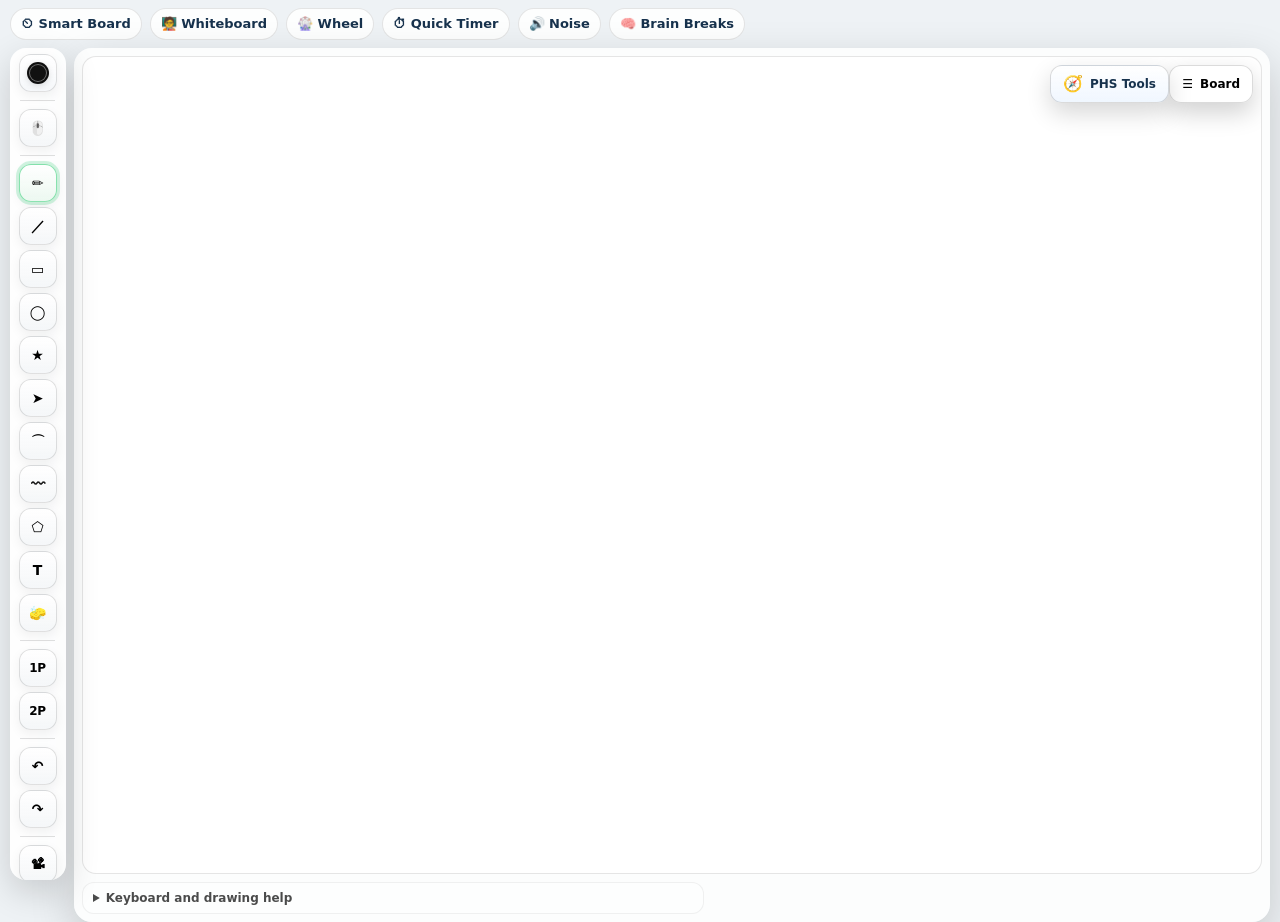
<file: index.html>
<!doctype html>
<html lang="en">
<head>
  <meta charset="utf-8" />
  <meta name="viewport" content="width=device-width,initial-scale=1" />
  <title>PHS Whiteboard</title>
  <link rel="icon" href="data:," />

  <link rel="stylesheet" href="styles.css" />
  <link rel="stylesheet" href="whiteboard.css" />
</head>

<body class="page-whiteboard ui-simple">
  <nav class="appNav" aria-label="PHS Classroom Tools">
    <a class="appNav__btn" href="index.html" data-nav="index">⏲ Smart Board</a>
    <a class="appNav__btn" href="whiteboard.html" data-nav="whiteboard">🧑‍🏫 Whiteboard</a>
    <a class="appNav__btn" href="wheel.html" data-nav="wheel">🎡 Wheel</a>
    <a class="appNav__btn" href="timer.html" data-nav="timer">⏱ Quick Timer</a>
    <a class="appNav__btn" href="noise.html" data-nav="noise">🔊 Noise</a>
    <a class="appNav__btn" href="brainbreak.html" data-nav="brain">🧠 Brain Breaks</a>
  </nav>



  <div class="toast" id="toast" aria-live="polite">Saved</div>

  <main class="wb">
    <aside class="dock" aria-label="Whiteboard tools">
      <div class="dockPopWrap">
        <button class="dockBtn dockBtn--swatch" id="colorBtn" type="button" title="Colour and brush" aria-haspopup="dialog" aria-expanded="false">
          <span class="swatchLive" id="swatchLive" aria-hidden="true"></span>
        </button>

        <div class="dockPop is-hidden" id="colorPop" role="dialog" aria-label="Colour and brush">
          <div class="dockPop__subhead">Colour</div>
          <div class="colorPalette" aria-label="Quick colours">
            <button type="button" data-col="#111111" title="Black" style="background:#111111;"></button>
            <button type="button" data-col="#ffffff" title="White" style="background:#ffffff; border:1px solid rgba(0,0,0,.2);"></button>
            <button type="button" data-col="#d32f2f" title="Red" style="background:#d32f2f;"></button>
            <button type="button" data-col="#f57c00" title="Orange" style="background:#f57c00;"></button>
            <button type="button" data-col="#fbc02d" title="Yellow" style="background:#fbc02d;"></button>
            <button type="button" data-col="#388e3c" title="Green" style="background:#388e3c;"></button>
            <button type="button" data-col="#1976d2" title="Blue" style="background:#1976d2;"></button>
            <button type="button" data-col="#7b1fa2" title="Purple" style="background:#7b1fa2;"></button>
          </div>

          <div class="dockPop__row dockPop__row--compact">
            <label class="dockPop__label" for="colorInput">Custom colour</label>
            <input id="colorInput" type="color" value="#111111" class="dockPop__color" />
          </div>

          <div class="dockPop__row">
            <label class="dockPop__label" for="brushSize">Brush size</label>
            <span id="brushOut" class="dockPop__pill">5</span>
            <input id="brushSize" type="range" min="1" max="60" value="5" class="dockPop__range" />
          </div>

          <div class="dockPop__row">
            <label class="dockPop__label" for="opacityRange">Opacity</label>
            <span id="opacityOut" class="dockPop__pill">100%</span>
            <input id="opacityRange" type="range" min="0.05" max="1" step="0.01" value="1" class="dockPop__range" />
          </div>

          <details class="dockPopDetails">
            <summary>Technical line options</summary>
            <div class="dockPopDetails__body">
              <div class="dockPop__subhead">Drawing presets</div>
              <div class="presetRow presetRow--triple">
                <button type="button" class="panel__btn" id="presetConstruction" title="Construction preset (1)">Construction</button>
                <button type="button" class="panel__btn" id="presetOutline" title="Outline preset (2)">Outline</button>
                <button type="button" class="panel__btn" id="presetColour" title="Fill preset (3)">Shade</button>
              </div>
              <div class="presetRow presetRow--triple">
                <button type="button" class="panel__btn" id="presetReference" title="Reference preset (4)">Reference</button>
                <button type="button" class="panel__btn" id="presetHidden" title="Hidden preset (5)">Hidden</button>
                <button type="button" class="panel__btn" id="presetCenter" title="Centre preset (6)">Centre</button>
              </div>

              <div class="dockPop__subhead dockPop__subhead--spaced">Line style</div>
              <div class="presetRow lineStyleRow lineStyleRow--four">
                <button type="button" class="panel__btn panel__btn--lineStyle" id="lineStyleSolid" title="Solid line (1)" aria-label="Solid line">
                  <span class="lineIcon lineIcon--solid" aria-hidden="true"></span>
                </button>
                <button type="button" class="panel__btn panel__btn--lineStyle" id="lineStyleReference" title="Reference line (2)" aria-label="Reference line">
                  <span class="lineIcon lineIcon--reference" aria-hidden="true"></span>
                </button>
                <button type="button" class="panel__btn panel__btn--lineStyle" id="lineStyleHidden" title="Hidden line (3)" aria-label="Hidden line">
                  <span class="lineIcon lineIcon--hidden" aria-hidden="true"></span>
                </button>
                <button type="button" class="panel__btn panel__btn--lineStyle" id="lineStyleCenter" title="Centre line (4)" aria-label="Centre line">
                  <span class="lineIcon lineIcon--center" aria-hidden="true"></span>
                </button>
              </div>
              <div class="dockPop__note">Specialist DVC and engineering drawing presets.</div>
            </div>
          </details>
        </div>
      </div>

      <div class="dockSep"></div>
      <button class="dockBtn" data-tool="select" type="button" title="Select and move (V)" aria-label="Select and move">🖱️</button>

      <div class="dockSep"></div>
      <button class="dockBtn is-active" data-tool="pen" type="button" title="Pen (P)" aria-label="Pen">✏️</button>
      <button class="dockBtn" data-tool="line" type="button" title="Line (L)" aria-label="Line">／</button>
      <button class="dockBtn" data-tool="rect" type="button" title="Rectangle — hold Shift for a square (R)" aria-label="Rectangle or square">▭</button>
      <button class="dockBtn" data-tool="circle" type="button" title="Circle or ellipse — hold Shift for a perfect circle (C)" aria-label="Circle or ellipse">◯</button>
      <button class="dockBtn" data-tool="regularShape" id="regularShapeToolBtn" type="button" title="Shapes and exact sizes — choose shape, sides, and measurements (Q)" aria-label="Shapes, polygons, stars, and exact sizes" aria-expanded="false">★</button>
      <button class="dockBtn" data-tool="arrow" type="button" title="Arrow (A)" aria-label="Arrow">➤</button>
      <button class="dockBtn" data-tool="arc" type="button" title="Arc (G)" aria-label="Arc">⌒</button>
      <button class="dockBtn" data-tool="curve" type="button" title="Smooth curve (U)" aria-label="Smooth curve">〰</button>
      <button class="dockBtn" data-tool="polyFill" type="button" title="Polygon fill (K)" aria-label="Polygon fill">⬠</button>
      <button class="dockBtn" data-tool="text" type="button" title="Text (T)" aria-label="Text">T</button>
      <button class="dockBtn" data-tool="eraser" type="button" title="Eraser (E)" aria-label="Eraser">🧽</button>

      <div class="dockSep"></div>
      <button class="dockBtn dockBtn--text" data-tool="perspective1" type="button" title="One-point perspective" aria-label="One-point perspective">1P</button>
      <button class="dockBtn dockBtn--text" data-tool="perspective2" type="button" title="Two-point perspective" aria-label="Two-point perspective">2P</button>

      <div class="dockSep"></div>
      <button class="dockBtn" id="undoBtn" type="button" title="Undo">↶</button>
      <button class="dockBtn" id="redoBtn" type="button" title="Redo">↷</button>

      <div class="dockSep"></div>
      <button class="dockBtn" id="presentationBtn" type="button" title="Present full screen (F5)">📽</button>
      <button class="dockBtn dockBtn--danger" id="clearBtn" type="button" title="Clear drawing">🗑</button>
    </aside>

    <section class="stageWrap">
      <div class="stage" id="stage" aria-label="Whiteboard stage">
        <div id="bgLayer" aria-hidden="true">
          <img id="bgImg" alt="" draggable="false" />
        </div>

        <canvas id="inkCanvas"></canvas>
        <canvas id="uiCanvas"></canvas>

        <section class="shapeSizePanel is-hidden" id="shapeSizePanel" role="dialog" aria-modal="false" aria-labelledby="shapeSizeTitle">
          <div class="shapeSizePanel__top">
            <div>
              <div class="shapeSizePanel__title" id="shapeSizeTitle">Shapes and exact size</div>
              <div class="shapeSizePanel__sub">Choose a shape and set its measurements. Equal rectangle or oval dimensions create a square or circle.</div>
            </div>
            <button class="shapeSizePanel__close" id="shapeSizeCloseBtn" type="button" aria-label="Close exact shape size">✕</button>
          </div>

          <label class="shapeSizePanel__label" for="shapeTypeSelect">Shape</label>
          <select class="shapeSizePanel__select" id="shapeTypeSelect">
            <option value="rect">Rectangle</option>
            <option value="oval">Oval</option>
            <option value="polygon">Regular polygon</option>
            <option value="star">Star</option>
          </select>

          <div class="shapeSizePanel__fields">
            <label class="shapeSizePanel__field">
              <span id="shapeWidthLabel">Width</span>
              <span class="shapeSizePanel__inputWrap">
                <input id="shapeWidthInput" type="number" inputmode="decimal" min="1" max="10000" step="1" value="100" />
                <span>mm</span>
              </span>
            </label>
            <label class="shapeSizePanel__field" id="shapeHeightRow">
              <span id="shapeHeightLabel">Height</span>
              <span class="shapeSizePanel__inputWrap">
                <input id="shapeHeightInput" type="number" inputmode="decimal" min="1" max="10000" step="1" value="60" />
                <span>mm</span>
              </span>
            </label>
          </div>

          <div class="shapeSizePanel__regular is-hidden" id="shapeRegularOptions">
            <label class="shapeSizePanel__field">
              <span id="shapeSidesLabel">Sides</span>
              <span class="shapeSizePanel__inputWrap">
                <input id="shapeSidesInput" type="number" inputmode="numeric" min="3" max="20" step="1" value="6" />
              </span>
            </label>
            <label class="shapeSizePanel__check">
              <input id="shapeFilledInput" type="checkbox" />
              <span>Filled shape</span>
            </label>
            <div class="shapeSizePanel__hint">Choose the sides or points here, then drag with the ★ tool. Regular polygons use equal side lengths. Stars use evenly spaced outer points and equal edge lengths.</div>
          </div>

          <div class="shapeSizePanel__selection" id="shapeSizeSelectionNote">No shape selected. Create places the new shape in the centre of the board.</div>
          <div class="shapeSizePanel__actions">
            <button id="shapeSizeApplyBtn" type="button">Apply to selected</button>
            <button id="shapeSizeCreateBtn" class="shapeSizePanel__primary" type="button">Create centred</button>
          </div>
        </section>


        <button
          class="pagesBtn pagesBtn--labelled"
          id="pagesBtn"
          type="button"
          aria-haspopup="true"
          aria-expanded="false"
          title="Open PHS Tools quick links"
        ><span aria-hidden="true">🧭</span><span>PHS Tools</span></button>

        <nav class="pagesPop is-hidden" id="pagesPop" aria-label="PHS Tools quick links">
          <div class="pagesPop__head">
            <div>
              <div class="pagesPop__title">PHS Tools</div>
              <div class="pagesPop__sub">Quick links</div>
            </div>
            <span class="pagesPop__badge">Menu</span>
          </div>

          <div class="pagesPop__group">
            <div class="pagesPop__label">Main</div>
            <a href="index.html">Whiteboard</a>
            <a href="GridGenerate.html">Grid Generator</a>
          </div>

          <div class="pagesPop__group">
            <div class="pagesPop__label">Isometric sheets</div>
            <a href="OtrhotoIsoSheets.html">Orthographic → Isometric Sheets</a>
            <a href="simple_isometric.html">Simple Isometric</a>
            <a href="isometric_worksheet_generator_hard.html">Isometric Worksheet Generator Hard</a>
          </div>

          <div class="pagesPop__group">
            <div class="pagesPop__label">Challenges</div>
            <a href="orthographic-to-isometric-challenge.html">Ortho → Iso Challenge</a>
            <a href="MatchOrthotoIsoHardChallenge.html">Ortho → Iso Challenge Hard</a>
            <a href="isometric-orthographic-Match-Challenge.html">Iso ↔ Ortho Match</a>
            <a href="isometric-orthographic-match-Challenge-Hard.html">Iso ↔ Ortho Match Hard</a>
          </div>

          <div class="pagesPop__group">
            <div class="pagesPop__label">Reliever / build modes</div>
            <a href="iso-reliever-pack-generator.html">Iso Reliever Pack</a>
            <a href="iso-reliever-pack-generator-Hard.html">Iso Reliever Pack Hard</a>
            <a href="buildit-mode-2.html">Build It Mode 2</a>
            <a href="reverse-mode.html">Reverse Mode</a>
            <a href="rotation-challenge-4.html">Rotation Challenge 4</a>
          </div>
        </nav>

        <button
          class="gearBtn gearBtn--labelled"
          id="settingsBtn"
          type="button"
          aria-haspopup="true"
          aria-expanded="false"
          title="Board and files"
        ><span aria-hidden="true">☰</span><span class="gearBtn__text">Board</span></button>

        <div class="panel is-hidden" id="settingsPanel" role="dialog" aria-label="Board and files">
          <div class="panel__top">
            <div class="panel__title">Board &amp; files</div>
            <button class="panel__close" id="settingsCloseBtn" type="button" title="Close">✕</button>
          </div>

          <div class="panel__grid panel__grid--simple">
            <section class="panel__group panel__group--wide">
              <label class="panel__label" for="titleInput">Board title</label>
              <div class="panel__row">
                <input id="titleInput" class="panel__input" type="text" placeholder="Add a heading…" />
                <button id="applyTitleBtn" class="panel__btn" type="button">Apply</button>
              </div>

              <label class="panel__label panel__label--spaced" for="bgFile">Background image</label>
              <div class="panel__row panel__row--wrap">
                <input id="bgFile" type="file" accept="image/*" class="panel__file" />
                <button id="clearBgBtn" class="panel__btn" type="button">Remove</button>
              </div>
              <div class="panel__note">Background move, scale, and rotate controls are under Specialist drawing tools below.</div>
            </section>

            <section class="panel__group panel__group--wide">
              <label class="panel__label">Saved boards</label>
              <div class="panel__row panel__row--wrap">
                <select id="boardSelect" class="panel__select" aria-label="Saved boards"></select>
                <button id="saveBoardBtn" class="panel__btn panel__btn--primary" type="button">Save</button>
                <button id="loadBoardBtn" class="panel__btn" type="button">Open</button>
                <button id="newBoardBtn" class="panel__btn" type="button">New</button>
                <button id="boardManagerBtn" class="panel__btn" type="button">Manage</button>
              </div>
              <div id="autosaveStatus" class="panel__note" aria-live="polite">Autosave is checking for changes…</div>

              <details class="settingsDetails">
                <summary>Recovery and deletion</summary>
                <div class="settingsDetails__body">
                  <div class="panel__row panel__row--wrap">
                    <button id="restoreAutosaveBtn" class="panel__btn" type="button">Restore autosave</button>
                    <button id="clearAutosaveBtn" class="panel__btn" type="button">Clear autosave</button>
                  </div>
                  <div class="panel__row panel__row--wrap">
                    <button id="deleteBoardBtn" class="panel__btn panel__btn--danger" type="button">Delete selected</button>
                    <button id="deleteAllBoardsBtn" class="panel__btn panel__btn--danger" type="button">Delete all</button>
                  </div>
                </div>
              </details>
            </section>

            <section class="panel__group panel__group--wide panel__group--actions">
              <label class="panel__label">Use or share this board</label>
              <div class="panel__actionGrid panel__actionGrid--four">
                <button id="presentationPanelBtn" class="panel__btn panel__btn--primary" type="button">Present</button>
                <label class="panel__btn panel__btn--primary panel__fileBtn" for="quickSvgInkFile">Import SVG &amp; Present</label>
                <input id="quickSvgInkFile" type="file" accept="image/svg+xml,.svg" hidden />
                <button id="printBtn" class="panel__btn panel__btn--primary" type="button" title="Print using the board scale">Print at scale</button>
                <button id="exportSvgBtn" class="panel__btn panel__btn--primary" type="button">Download SVG</button>
              </div>
              <div class="panel__note">SVG is the main download format. Print uses the drawing scale by default; choose Actual size / 100% in the browser print window.</div>

              <details class="settingsDetails">
                <summary>More file options</summary>
                <div class="settingsDetails__body">
                  <div class="panel__row panel__row--wrap">
                    <button id="exportBtn" class="panel__btn" type="button">Download PNG</button>
                    <button id="downloadProjectBtn" class="panel__btn" type="button">Download editable project</button>
                    <label class="panel__btn panel__fileBtn" for="openProjectFile">Open editable project</label>
                    <input id="openProjectFile" type="file" accept="application/json,.json,.phswb" hidden />
                    <button id="printFitBtn" class="panel__btn" type="button" title="Fit the complete board onto the available page">Print to fit page</button>
                  </div>
                </div>
              </details>
            </section>

            <details class="panelDetails panel__group--wide">
              <summary>Presentation and reveal controls</summary>
              <div class="panelDetails__body">
                <label class="panel__label" for="svgInkFile">Import SVG without starting presentation</label>
                <div class="panel__row panel__row--wrap">
                  <input id="svgInkFile" type="file" accept="image/svg+xml,.svg" class="panel__file" />
                  <button id="clearSvgInkBtn" class="panel__btn" type="button">Remove SVG</button>
                </div>

                <label class="panel__label panel__label--spaced">Reveal controls</label>
                <div class="panel__row panel__row--wrap">
                  <button id="hideSelectedPanelBtn" class="panel__btn" type="button">Hide selected / all</button>
                  <button id="unhideAllPanelBtn" class="panel__btn" type="button">Unhide all</button>
                  <button id="visibilityPrevPanelBtn" class="panel__btn" type="button">◀ Back</button>
                  <button id="visibilityNextPanelBtn" class="panel__btn" type="button">Next ▶</button>
                  <button id="visibilityPlayPanelBtn" class="panel__btn" type="button">Timed show</button>
                  <button id="visibilityTimingPanelBtn" class="panel__btn" type="button">Timing</button>
                </div>
                <div class="panel__note">Hidden objects stay in the board and can be revealed one step at a time.</div>
              </div>
            </details>


            <details class="panelDetails panel__group--wide">
              <summary>Specialist editing and reveal tools</summary>
              <div class="panelDetails__body">
                <div class="advancedToolGrid" id="advancedTools" aria-label="Specialist editing and reveal tools">
                  <button class="dockBtn" id="snipJoinBtn" type="button" title="Snip and join (J)">✂</button>
                  <button class="dockBtn" data-tool="bgMove" type="button" title="Move selection or background">↔</button>
                  <button class="dockBtn" data-tool="bgScale" type="button" title="Scale selection or background">⤡</button>
                  <button class="dockBtn" data-tool="bgRotate" type="button" title="Rotate selection or background">⟲</button>
                  <button class="dockBtn" id="setScaleBtn" type="button" title="Set drawing scale from selected line">📏</button>
                  <button class="dockBtn" id="hideSelectedBtn" type="button" title="Hide selected, or hide all (H)">🙈</button>
                  <button class="dockBtn" id="unhideAllBtn" type="button" title="Unhide all (Shift+H)">👁</button>
                  <button class="dockBtn" id="visibilityPrevBtn" type="button" title="Previous reveal step (,)">◀</button>
                  <button class="dockBtn" id="visibilityNextBtn" type="button" title="Next reveal step (.)">▶</button>
                  <button class="dockBtn" id="visibilityPlayBtn" type="button" title="Timed reveal or pause">⏱</button>
                  <button class="dockBtn" id="visibilityTimingBtn" type="button" title="Set reveal timing">⚙</button>
                </div>
                <div class="panel__note">Selection/background transforms, drawing scale, line repair, and reveal setup are kept here.</div>
              </div>
            </details>

            <details class="panelDetails panel__group--wide">
              <summary>Technical line styles</summary>
              <div class="panelDetails__body">
                <div class="linePresetGrid">
                  <div class="linePresetCard">
                    <div class="linePresetCard__top">
                      <span class="linePresetCard__title">Reference</span>
                      <span class="lineIcon lineIcon--reference" aria-hidden="true"></span>
                    </div>
                    <div class="panel__row panel__row--wrap">
                      <input id="refColorInput" class="panel__input panel__input--color" type="color" value="#1b5e20" aria-label="Reference line colour" />
                      <input id="refSizeInput" class="panel__input panel__input--number" type="number" min="1" max="60" step="1" value="10" aria-label="Reference line width" />
                      <span class="panel__note">px</span>
                    </div>
                  </div>
                  <div class="linePresetCard">
                    <div class="linePresetCard__top">
                      <span class="linePresetCard__title">Hidden</span>
                      <span class="lineIcon lineIcon--hidden" aria-hidden="true"></span>
                    </div>
                    <div class="panel__row panel__row--wrap">
                      <input id="hiddenColorInput" class="panel__input panel__input--color" type="color" value="#1976d2" aria-label="Hidden line colour" />
                      <input id="hiddenSizeInput" class="panel__input panel__input--number" type="number" min="1" max="60" step="1" value="10" aria-label="Hidden line width" />
                      <span class="panel__note">px</span>
                    </div>
                  </div>
                  <div class="linePresetCard">
                    <div class="linePresetCard__top">
                      <span class="linePresetCard__title">Centre</span>
                      <span class="lineIcon lineIcon--center" aria-hidden="true"></span>
                    </div>
                    <div class="panel__row panel__row--wrap">
                      <input id="centerColorInput" class="panel__input panel__input--color" type="color" value="#d32f2f" aria-label="Centre line colour" />
                      <input id="centerSizeInput" class="panel__input panel__input--number" type="number" min="1" max="60" step="1" value="10" aria-label="Centre line width" />
                      <span class="panel__note">px</span>
                    </div>
                  </div>
                </div>
              </div>
            </details>

            <details class="panelDetails panel__group--wide">
              <summary>Drawing scale</summary>
              <div class="panelDetails__body">
                <div class="panel__row panel__row--wrap">
                  <span id="scaleOut" class="panel__note">1 mm = 3.780 px</span>
                  <button id="resetScaleBtn" class="panel__btn" type="button">Reset</button>
                </div>
                <div class="panel__note">Select a line, then open Specialist drawing tools and use the ruler button to set a known length.</div>
              </div>
            </details>
          </div>
        </div>
        <div class="presentationControls is-hidden" id="presentationControls" aria-label="Presentation controls">
          <button id="presentationPrevBtn" type="button" title="Previous reveal step">◀ Back</button>
          <button id="presentationNextBtn" type="button" title="Next reveal step">Next ▶</button>
          <button id="presentationPlayBtn" type="button" title="Start or pause timed reveal">▶ Timed</button>
          <button id="presentationBlankBtn" type="button" title="Blank or restore the screen (B)">Blank</button>
          <div class="presentationProgress" aria-live="polite">
            <span id="presentationProgressText">Ready</span>
            <span class="presentationProgress__track"><span id="presentationProgressBar"></span></span>
          </div>
          <button id="presentationExitBtn" type="button" title="Exit presentation mode (Esc)">Exit</button>
        </div>
        <div class="presentationBlank is-hidden" id="presentationBlank" aria-hidden="true"></div>

        <div class="linkInspector is-hidden advancedOnly" id="linkInspector" aria-live="polite">
          <div class="linkInspector__top">
            <div class="linkInspector__title">Link Inspector</div>
            <button class="linkInspector__btn" id="linkInspectorCheckBtn" type="button" title="Check the selected links and show coloured markers">Check</button>
            <button class="linkInspector__btn linkInspector__btn--primary" id="linkInspectorRepairBtn" type="button" title="Repair missing or broken links near selected endpoints/corners">Repair</button>
          </div>
          <div class="linkInspector__body" id="linkInspectorBody">Select a linked line, PolyFill, or perspective guide.</div>
        </div>

      </div>

      <details class="hint">
        <summary>Keyboard and drawing help</summary>
        <div class="hint__body">Pen P • Line L • Rectangle R • Circle C • Arrow A • Arc G • Curve U • Polygon K • Text T • Eraser E • Select V. Hold Shift while drawing for a square or perfect circle. Click ★ for polygons, stars, and exact dimensions. In Select, drag around several items to use one shared group box, then drag inside it to move the group. Ctrl/Cmd+Z undo • Ctrl/Cmd+Y redo • Delete removes selected • Wheel zooms • Space+drag pans. Open Board → Specialist editing and reveal tools for transforms, scale, line repair, and reveal setup.</div>
      </details>
    </section>
  </main>

  <div class="boardManager is-hidden" id="boardManagerModal" role="dialog" aria-modal="true" aria-labelledby="boardManagerTitle">
    <div class="boardManager__backdrop" data-close-board-manager></div>
    <section class="boardManager__dialog">
      <header class="boardManager__header">
        <div>
          <h2 id="boardManagerTitle">Saved boards</h2>
          <p>Load, rename, duplicate, download, or delete saved boards.</p>
        </div>
        <button id="boardManagerCloseBtn" type="button" aria-label="Close board manager">✕</button>
      </header>
      <div class="boardManager__actions">
        <button id="boardManagerSaveCurrentBtn" class="panel__btn panel__btn--primary" type="button">Save current board</button>
      </div>
      <div class="boardManager__list" id="boardManagerList"></div>
    </section>
  </div>

  <script src="whiteboard.shared.js"></script>
  <script src="whiteboard.geometry.js"></script>
  <script src="whiteboard.render.js"></script>
  <script src="whiteboard.io.js"></script>
  <script src="whiteboard.ui.js"></script>
  <script src="whiteboard.js"></script>

  <script>
    (() => {
      const pagesBtn = document.getElementById('pagesBtn');
      const pagesPop = document.getElementById('pagesPop');

      function closePages(){
        if (!pagesBtn || !pagesPop) return;
        pagesPop.classList.add('is-hidden');
        pagesBtn.setAttribute('aria-expanded', 'false');
      }

      if (pagesBtn && pagesPop) {
        pagesBtn.addEventListener('click', e => {
          e.stopPropagation();
          const isHidden = pagesPop.classList.contains('is-hidden');
          if (isHidden) {
            pagesPop.classList.remove('is-hidden');
            pagesBtn.setAttribute('aria-expanded', 'true');
          } else {
            closePages();
          }
        });

        pagesPop.addEventListener('click', e => e.stopPropagation());
        document.addEventListener('click', closePages);
        document.addEventListener('keydown', e => {
          if (e.key === 'Escape') closePages();
        });
      }
    })();
  </script>
</body>
</html>
</file>
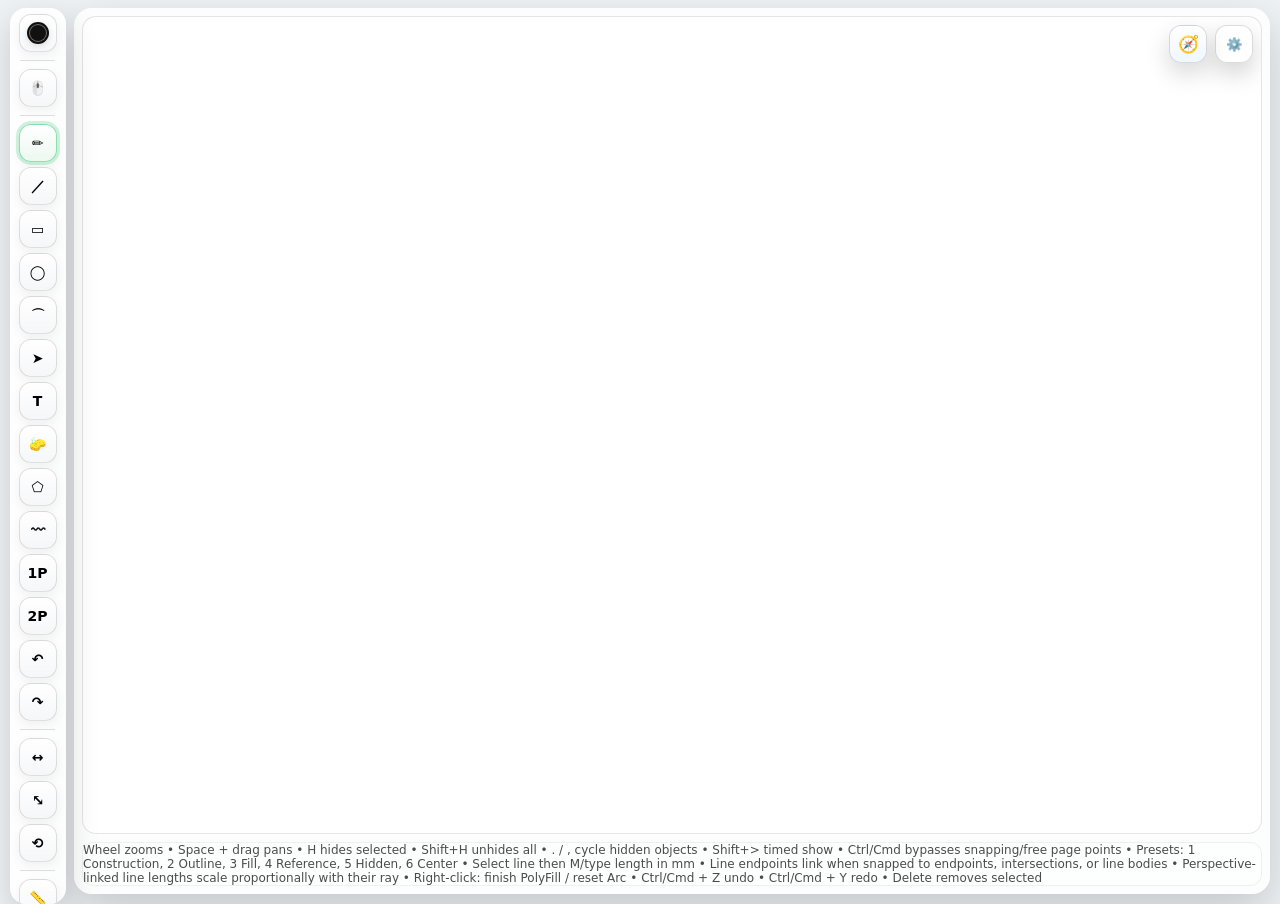
<file: index3.html>
<!doctype html>
<html lang="en">
<head>
  <meta charset="utf-8" />
  <meta name="viewport" content="width=device-width,initial-scale=1" />
  <title>PHS Whiteboard</title>

  <link rel="stylesheet" href="styles.css" />
  <link rel="stylesheet" href="whiteboard.css" />
</head>

<body class="page-whiteboard">
  <div class="toast" id="toast" aria-live="polite">Saved</div>

  <main class="wb">
    <aside class="dock" aria-label="Tools">
      <div class="dockPopWrap">
        <button class="dockBtn dockBtn--swatch" id="colorBtn" type="button" title="Colour + Brush size">
          <span class="swatchLive" id="swatchLive" aria-hidden="true"></span>
        </button>

        <div class="dockPop is-hidden" id="colorPop" role="dialog" aria-label="Colour and brush size">
          <div class="dockPop__row">
            <label class="dockPop__label" for="colorInput">Colour</label>
            <input id="colorInput" type="color" value="#111111" class="dockPop__color" />
          </div>

          <div class="dockPop__row">
            <label class="dockPop__label" for="brushSize">Brush size</label>
            <input id="brushSize" type="range" min="1" max="60" value="5" class="dockPop__range" />
            <span id="brushOut" class="dockPop__pill">5</span>
          </div>

          <div class="dockPop__row">
            <label class="dockPop__label" for="opacityRange">Opacity</label>
            <input id="opacityRange" type="range" min="0.05" max="1" step="0.01" value="1" class="dockPop__range" />
            <span id="opacityOut" class="dockPop__pill">100%</span>
          </div>

          <div class="dockPop__section">
            <div class="dockPop__subhead">Presets</div>
            <div class="presetRow presetRow--triple">
              <button type="button" class="panel__btn" id="presetConstruction" title="Construction preset (1)">Construction</button>
              <button type="button" class="panel__btn" id="presetOutline" title="Outline preset (2)">Outline</button>
              <button type="button" class="panel__btn" id="presetColour" title="Fill preset (3)">Fill</button>
            </div>
            <div class="presetRow presetRow--triple">
              <button type="button" class="panel__btn" id="presetReference" title="Reference preset (4)">Reference</button>
              <button type="button" class="panel__btn" id="presetHidden" title="Hidden preset (5)">Hidden</button>
              <button type="button" class="panel__btn" id="presetCenter" title="Center preset (6)">Center</button>
            </div>
            <div class="dockPop__note">Construction + Outline use black automatically.</div>
            <div class="dockPop__note">Reference, Hidden, and Center use the line options below.</div>
          </div>

          <div class="dockPop__section">
            <div class="dockPop__subhead">Line style</div>
            <div class="presetRow lineStyleRow lineStyleRow--four">
              <button type="button" class="panel__btn panel__btn--lineStyle" id="lineStyleSolid" title="Solid line (1)" aria-label="Solid line">
                <span class="lineIcon lineIcon--solid" aria-hidden="true"></span>
              </button>
              <button type="button" class="panel__btn panel__btn--lineStyle" id="lineStyleReference" title="Reference line (2)" aria-label="Reference line">
                <span class="lineIcon lineIcon--reference" aria-hidden="true"></span>
              </button>
              <button type="button" class="panel__btn panel__btn--lineStyle" id="lineStyleHidden" title="Hidden line (3)" aria-label="Hidden line">
                <span class="lineIcon lineIcon--hidden" aria-hidden="true"></span>
              </button>
              <button type="button" class="panel__btn panel__btn--lineStyle" id="lineStyleCenter" title="Center line (4)" aria-label="Center line">
                <span class="lineIcon lineIcon--center" aria-hidden="true"></span>
              </button>
            </div>
            <div class="dockPop__note">Solid • Reference • Hidden • Center. Snapping still uses the true line/curve geometry.</div>
            <div class="dockPop__note">Right-click: finish PolyFill • reset Arc</div>
          </div>

          <div class="dockPop__section">
            <div class="dockPop__subhead">Quick colours</div>
            <div class="colorPalette" aria-label="Quick colours">
              <button type="button" data-col="#111111" title="Black" style="background:#111111;"></button>
              <button type="button" data-col="#ffffff" title="White" style="background:#ffffff; border:1px solid rgba(0,0,0,.2);"></button>
              <button type="button" data-col="#d32f2f" title="Red" style="background:#d32f2f;"></button>
              <button type="button" data-col="#f57c00" title="Orange" style="background:#f57c00;"></button>
              <button type="button" data-col="#fbc02d" title="Yellow" style="background:#fbc02d;"></button>
              <button type="button" data-col="#388e3c" title="Green" style="background:#388e3c;"></button>
              <button type="button" data-col="#1976d2" title="Blue" style="background:#1976d2;"></button>
              <button type="button" data-col="#7b1fa2" title="Purple" style="background:#7b1fa2;"></button>
            </div>
          </div>
        </div>
      </div>

      <div class="dockSep"></div>

      <button class="dockBtn" data-tool="select" type="button" title="Select / Move (V)">🖱️</button>

      <div class="dockSep"></div>

      <button class="dockBtn is-active" data-tool="pen" type="button" title="Freehand (P)">✏️</button>
      <button class="dockBtn" data-tool="line" type="button" title="Line (L) — snaps/links endpoints and follows perspective directions">／</button>
      <button class="dockBtn" data-tool="rect" type="button" title="Rectangle (R)">▭</button>
      <button class="dockBtn" data-tool="circle" type="button" title="Circle (C)">◯</button>
      <button class="dockBtn" data-tool="arc" type="button" title="Arc (G)">⌒</button>
      <button class="dockBtn" data-tool="arrow" type="button" title="Arrow (A)">➤</button>
      <button class="dockBtn" data-tool="text" type="button" title="Text (T)">T</button>
      <button class="dockBtn" data-tool="eraser" type="button" title="Eraser (E)">🧽</button>
      <button class="dockBtn" data-tool="polyFill" type="button" title="Polygon Fill (K)">⬠</button>
      <button class="dockBtn" data-tool="curve" type="button" title="Smooth curve (U): click points, then Enter/double-click/right-click to finish">〰</button>
      <button class="dockBtn" data-tool="perspective1" type="button" title="1-point perspective from selected shape">1P</button>
      <button class="dockBtn" data-tool="perspective2" type="button" title="2-point perspective from selected shape">2P</button>

      <button class="dockBtn" id="undoBtn" type="button" title="Undo">↶</button>
      <button class="dockBtn" id="redoBtn" type="button" title="Redo">↷</button>

      <div class="dockSep"></div>

      <button class="dockBtn" data-tool="bgMove" type="button" title="Move selection / background">↔</button>
      <button class="dockBtn" data-tool="bgScale" type="button" title="Scale selection / background">⤡</button>
      <button class="dockBtn" data-tool="bgRotate" type="button" title="Rotate selection / background">⟲</button>

      <div class="dockSep"></div>

      <button class="dockBtn" id="setScaleBtn" type="button" title="Set scale from selected line">📏</button>

      <div class="dockSep"></div>

      <button class="dockBtn" id="hideSelectedBtn" type="button" title="Hide selected, or hide all if nothing is selected (H)">🙈</button>
      <button class="dockBtn" id="unhideAllBtn" type="button" title="Unhide all hidden objects (Shift+H)">👁</button>
      <button class="dockBtn" id="visibilityPrevBtn" type="button" title="Hide previous / step back through hidden objects (,)">◀</button>
      <button class="dockBtn" id="visibilityNextBtn" type="button" title="Reveal next hidden object (.)">▶</button>
      <button class="dockBtn" id="visibilityPlayBtn" type="button" title="Timed reveal / pause (Shift+>)">⏱</button>
      <button class="dockBtn" id="visibilityTimingBtn" type="button" title="Set reveal timing (Shift+<)">⚙</button>

      <div class="dockSep"></div>

      <button class="dockBtn dockBtn--danger" id="clearBtn" type="button" title="Clear ink (returns to Pen)">🗑</button>
    </aside>

    <section class="stageWrap">
      <div class="stage" id="stage" aria-label="Whiteboard stage">
        <div id="bgLayer" aria-hidden="true">
          <img id="bgImg" alt="" draggable="false" />
        </div>

        <canvas id="inkCanvas"></canvas>
        <canvas id="uiCanvas"></canvas>

        <button
          class="pagesBtn"
          id="pagesBtn"
          type="button"
          aria-haspopup="true"
          aria-expanded="false"
          title="Other PHS tools"
        >🧭</button>

        <nav class="pagesPop is-hidden" id="pagesPop" aria-label="Site pages">
          <div class="pagesPop__head">
            <div>
              <div class="pagesPop__title">PHS Tools</div>
              <div class="pagesPop__sub">Quick links</div>
            </div>
            <span class="pagesPop__badge">Menu</span>
          </div>

          <div class="pagesPop__group">
            <div class="pagesPop__label">Main</div>
            <a href="index.html">Whiteboard</a>
            <a href="GridGenerate.html">Grid Generator</a>
          </div>

          <div class="pagesPop__group">
            <div class="pagesPop__label">Isometric sheets</div>
            <a href="OtrhotoIsoSheets.html">Orthographic → Isometric Sheets</a>
            <a href="simple_isometric.html">Simple Isometric</a>
            <a href="isometric_worksheet_generator_hard.html">Isometric Worksheet Generator Hard</a>
          </div>

          <div class="pagesPop__group">
            <div class="pagesPop__label">Challenges</div>
            <a href="orthographic-to-isometric-challenge.html">Ortho → Iso Challenge</a>
            <a href="MatchOrthotoIsoHardChallenge.html">Ortho → Iso Challenge Hard</a>
            <a href="isometric-orthographic-Match-Challenge.html">Iso ↔ Ortho Match</a>
            <a href="isometric-orthographic-match-Challenge-Hard.html">Iso ↔ Ortho Match Hard</a>
          </div>

          <div class="pagesPop__group">
            <div class="pagesPop__label">Reliever / build modes</div>
            <a href="iso-reliever-pack-generator.html">Iso Reliever Pack</a>
            <a href="iso-reliever-pack-generator-Hard.html">Iso Reliever Pack Hard</a>
            <a href="buildit-mode-2.html">Build It Mode 2</a>
            <a href="reverse-mode.html">Reverse Mode</a>
            <a href="rotation-challenge-4.html">Rotation Challenge 4</a>
          </div>
        </nav>

        <button
          class="gearBtn"
          id="settingsBtn"
          type="button"
          aria-haspopup="true"
          aria-expanded="false"
          title="Board menu"
        >⚙️</button>

        <div class="panel is-hidden" id="settingsPanel" role="dialog" aria-label="Board menu">
          <div class="panel__top">
            <div class="panel__title">Board</div>
            <button class="panel__close" id="settingsCloseBtn" type="button" title="Close">✕</button>
          </div>

          <div class="panel__grid">
            <div class="panel__group panel__group--wide">
              <label class="panel__label" for="titleInput">Title</label>
              <div class="panel__row">
                <input id="titleInput" class="panel__input" type="text" placeholder="Add a heading…" />
                <button id="applyTitleBtn" class="panel__btn" type="button">Apply</button>
              </div>
            </div>

            <div class="panel__group panel__group--wide">
              <label class="panel__label" for="bgFile">Background</label>
              <div class="panel__row panel__row--wrap">
                <input id="bgFile" type="file" accept="image/*" class="panel__file" />
                <button id="clearBgBtn" class="panel__btn" type="button">Clear</button>
              </div>
              <div class="panel__note">Use ↔ ⤡ ⟲ on the left to move, scale, or rotate it.</div>
            </div>

            <div class="panel__group panel__group--wide">
              <label class="panel__label" for="svgInkFile">Presentation</label>
              <div class="panel__row panel__row--wrap">
                <input id="svgInkFile" type="file" accept="image/svg+xml,.svg" class="panel__file" />
                <button id="clearSvgInkBtn" class="panel__btn" type="button">Clear</button>
              </div>
              <div class="panel__note">. next • , back • Shift + &gt; play • Shift + &lt; timing</div>
            </div>

            <div class="panel__group panel__group--wide">
              <label class="panel__label">Visibility</label>
              <div class="panel__row panel__row--wrap">
                <button id="hideSelectedPanelBtn" class="panel__btn" type="button" title="Hide selected, or hide all if nothing is selected (H)">Hide selected / all</button>
                <button id="unhideAllPanelBtn" class="panel__btn" type="button" title="Unhide all hidden objects (Shift+H)">Unhide all</button>
              </div>
              <div class="panel__row panel__row--wrap">
                <button id="visibilityPrevPanelBtn" class="panel__btn" type="button" title="Hide previous / step back through hidden objects (,)">◀ Back</button>
                <button id="visibilityNextPanelBtn" class="panel__btn" type="button" title="Reveal next hidden object (.)">Next ▶</button>
                <button id="visibilityPlayPanelBtn" class="panel__btn" type="button" title="Timed reveal / pause (Shift+>)">Timed show</button>
                <button id="visibilityTimingPanelBtn" class="panel__btn" type="button" title="Set reveal timing (Shift+<)">Timing</button>
              </div>
              <div class="panel__note">Hidden objects stay saved but are ignored by select, snap, export, and print until unhidden. If nothing is selected, Hide hides everything visible. Cycle hidden objects with . and , or use Timed show.</div>
            </div>

            <div class="panel__group panel__group--wide">
              <label class="panel__label">Boards</label>
              <div class="panel__row panel__row--wrap">
                <select id="boardSelect" class="panel__select"></select>
                <button id="newBoardBtn" class="panel__btn" type="button">New</button>
                <button id="saveBoardBtn" class="panel__btn" type="button">Save</button>
                <button id="loadBoardBtn" class="panel__btn" type="button">Load</button>
              </div>
              <div class="panel__row panel__row--wrap">
                <button id="deleteBoardBtn" class="panel__btn panel__btn--danger" type="button">Delete</button>
                <button id="deleteAllBoardsBtn" class="panel__btn panel__btn--danger" type="button">Delete all</button>
              </div>
            </div>

            <div class="panel__group panel__group--wide">
              <label class="panel__label">Export</label>
              <div class="panel__row panel__row--wrap">
                <button id="exportBtn" class="panel__btn panel__btn--primary" type="button">PNG</button>
                <button id="exportSvgBtn" class="panel__btn panel__btn--primary" type="button">SVG</button>
                <button id="printBtn" class="panel__btn panel__btn--primary" type="button">Print</button>
                <button id="printScaleBtn" class="panel__btn panel__btn--primary" type="button" title="Print using the board scale: 100 mm on the drawing prints as 100 mm on paper">Print 1:1</button>
              </div>
              <div class="panel__note">PNG exports an image. SVG preserves editable whiteboard data. Print 1:1 uses the board scale; in the browser print dialog choose 100% / actual size, not fit-to-page.</div>
            </div>

            <div class="panel__group panel__group--wide">
              <label class="panel__label">Line options</label>
              <div class="linePresetGrid">
                <div class="linePresetCard">
                  <div class="linePresetCard__top">
                    <span class="linePresetCard__title">Reference</span>
                    <span class="lineIcon lineIcon--reference" aria-hidden="true"></span>
                  </div>
                  <div class="panel__row panel__row--wrap">
                    <input id="refColorInput" class="panel__input panel__input--color" type="color" value="#1b5e20" />
                    <input id="refSizeInput" class="panel__input panel__input--number" type="number" min="1" max="60" step="1" value="10" />
                    <span class="panel__note">px</span>
                  </div>
                </div>
                <div class="linePresetCard">
                  <div class="linePresetCard__top">
                    <span class="linePresetCard__title">Hidden</span>
                    <span class="lineIcon lineIcon--hidden" aria-hidden="true"></span>
                  </div>
                  <div class="panel__row panel__row--wrap">
                    <input id="hiddenColorInput" class="panel__input panel__input--color" type="color" value="#1976d2" />
                    <input id="hiddenSizeInput" class="panel__input panel__input--number" type="number" min="1" max="60" step="1" value="10" />
                    <span class="panel__note">px</span>
                  </div>
                </div>
                <div class="linePresetCard">
                  <div class="linePresetCard__top">
                    <span class="linePresetCard__title">Center</span>
                    <span class="lineIcon lineIcon--center" aria-hidden="true"></span>
                  </div>
                  <div class="panel__row panel__row--wrap">
                    <input id="centerColorInput" class="panel__input panel__input--color" type="color" value="#d32f2f" />
                    <input id="centerSizeInput" class="panel__input panel__input--number" type="number" min="1" max="60" step="1" value="10" />
                    <span class="panel__note">px</span>
                  </div>
                </div>
              </div>
              <div class="panel__note">These settings drive the quick Reference, Hidden, and Center preset buttons.</div>
            </div>

            <div class="panel__group panel__group--wide">
              <label class="panel__label">Scale</label>
              <div class="panel__row panel__row--wrap">
                <span id="scaleOut" class="panel__note">1 mm = 3.780 px</span>
                <button id="resetScaleBtn" class="panel__btn" type="button">Reset</button>
              </div>
              <div class="panel__note">Use the 📏 button on the left to set scale from a selected line.</div>
            </div>
          </div>
        </div>
      </div>

      <div class="hint">
        Wheel zooms • Space + drag pans • H hides selected • Shift+H unhides all • . / , cycle hidden objects • Shift+> timed show • Ctrl/Cmd bypasses snapping/free page points • Presets: 1 Construction, 2 Outline, 3 Fill, 4 Reference, 5 Hidden, 6 Center • Select line then M/type length in mm • Line endpoints link when snapped to endpoints, intersections, or line bodies • Perspective-linked line lengths scale proportionally with their ray • Right-click: finish PolyFill / reset Arc • Ctrl/Cmd + Z undo • Ctrl/Cmd + Y redo • Delete removes selected
      </div>
    </section>
  </main>

  <script src="whiteboard.shared.js"></script>
  <script src="whiteboard.geometry.js"></script>
  <script src="whiteboard.render.js"></script>
  <script src="whiteboard.io.js"></script>
  <script src="whiteboard.ui.js"></script>
  <script src="whiteboard.js"></script>

  <script>
    const pagesBtn = document.getElementById('pagesBtn');
    const pagesPop = document.getElementById('pagesPop');

    function closePages(){
      if (!pagesBtn || !pagesPop) return;
      pagesPop.classList.add('is-hidden');
      pagesBtn.setAttribute('aria-expanded', 'false');
    }

    if (pagesBtn && pagesPop) {
      pagesBtn.addEventListener('click', e => {
        e.stopPropagation();
        const isHidden = pagesPop.classList.contains('is-hidden');
        if (isHidden) {
          pagesPop.classList.remove('is-hidden');
          pagesBtn.setAttribute('aria-expanded', 'true');
        } else {
          closePages();
        }
      });

      pagesPop.addEventListener('click', e => e.stopPropagation());
      document.addEventListener('click', closePages);
      document.addEventListener('keydown', e => {
        if (e.key === 'Escape') closePages();
      });
    }
  </script>
</body>
</html>
</file>
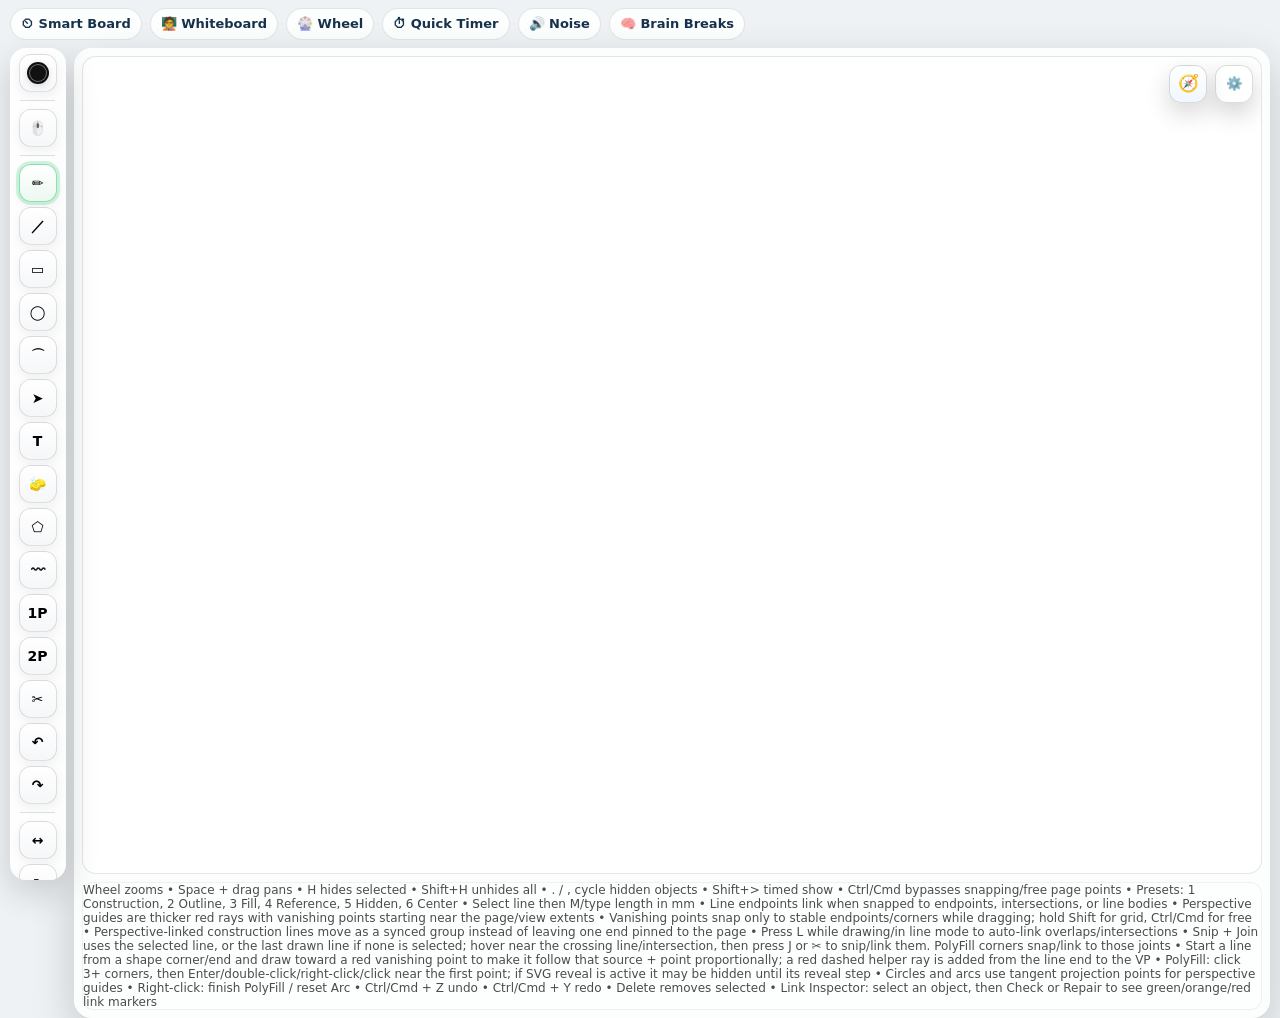
<file: whiteboard.html>
<!doctype html>
<html lang="en">
<head>
  <meta charset="utf-8" />
  <meta name="viewport" content="width=device-width,initial-scale=1" />
  <title>PHS Whiteboard</title>

  <link rel="stylesheet" href="styles.css" />
  <link rel="stylesheet" href="whiteboard.css" />
</head>

<body class="page-whiteboard">
  <nav class="appNav" aria-label="PHS Classroom Tools">
    <a class="appNav__btn" href="index.html" data-nav="index">⏲ Smart Board</a>
    <a class="appNav__btn" href="whiteboard.html" data-nav="whiteboard">🧑‍🏫 Whiteboard</a>
    <a class="appNav__btn" href="wheel.html" data-nav="wheel">🎡 Wheel</a>
    <a class="appNav__btn" href="timer.html" data-nav="timer">⏱ Quick Timer</a>
    <a class="appNav__btn" href="noise.html" data-nav="noise">🔊 Noise</a>
    <a class="appNav__btn" href="brainbreak.html" data-nav="brain">🧠 Brain Breaks</a>
  </nav>



  <div class="toast" id="toast" aria-live="polite">Saved</div>

  <main class="wb">
    <aside class="dock" aria-label="Tools">
      <div class="dockPopWrap">
        <button class="dockBtn dockBtn--swatch" id="colorBtn" type="button" title="Colour + Brush size">
          <span class="swatchLive" id="swatchLive" aria-hidden="true"></span>
        </button>

        <div class="dockPop is-hidden" id="colorPop" role="dialog" aria-label="Colour and brush size">
          <div class="dockPop__row">
            <label class="dockPop__label" for="colorInput">Colour</label>
            <input id="colorInput" type="color" value="#111111" class="dockPop__color" />
          </div>

          <div class="dockPop__row">
            <label class="dockPop__label" for="brushSize">Brush size</label>
            <input id="brushSize" type="range" min="1" max="60" value="5" class="dockPop__range" />
            <span id="brushOut" class="dockPop__pill">5</span>
          </div>

          <div class="dockPop__row">
            <label class="dockPop__label" for="opacityRange">Opacity</label>
            <input id="opacityRange" type="range" min="0.05" max="1" step="0.01" value="1" class="dockPop__range" />
            <span id="opacityOut" class="dockPop__pill">100%</span>
          </div>

          <div class="dockPop__section">
            <div class="dockPop__subhead">Presets</div>
            <div class="presetRow presetRow--triple">
              <button type="button" class="panel__btn" id="presetConstruction" title="Construction preset (1)">Construction</button>
              <button type="button" class="panel__btn" id="presetOutline" title="Outline preset (2)">Outline</button>
              <button type="button" class="panel__btn" id="presetColour" title="Fill preset (3)">Fill</button>
            </div>
            <div class="presetRow presetRow--triple">
              <button type="button" class="panel__btn" id="presetReference" title="Reference preset (4)">Reference</button>
              <button type="button" class="panel__btn" id="presetHidden" title="Hidden preset (5)">Hidden</button>
              <button type="button" class="panel__btn" id="presetCenter" title="Center preset (6)">Center</button>
            </div>
            <div class="dockPop__note">Construction + Outline use black automatically.</div>
            <div class="dockPop__note">Reference, Hidden, and Center use the line options below.</div>
          </div>

          <div class="dockPop__section">
            <div class="dockPop__subhead">Line style</div>
            <div class="presetRow lineStyleRow lineStyleRow--four">
              <button type="button" class="panel__btn panel__btn--lineStyle" id="lineStyleSolid" title="Solid line (1)" aria-label="Solid line">
                <span class="lineIcon lineIcon--solid" aria-hidden="true"></span>
              </button>
              <button type="button" class="panel__btn panel__btn--lineStyle" id="lineStyleReference" title="Reference line (2)" aria-label="Reference line">
                <span class="lineIcon lineIcon--reference" aria-hidden="true"></span>
              </button>
              <button type="button" class="panel__btn panel__btn--lineStyle" id="lineStyleHidden" title="Hidden line (3)" aria-label="Hidden line">
                <span class="lineIcon lineIcon--hidden" aria-hidden="true"></span>
              </button>
              <button type="button" class="panel__btn panel__btn--lineStyle" id="lineStyleCenter" title="Center line (4)" aria-label="Center line">
                <span class="lineIcon lineIcon--center" aria-hidden="true"></span>
              </button>
            </div>
            <div class="dockPop__note">Solid • Reference • Hidden • Center. Snapping still uses the true line/curve geometry.</div>
            <div class="dockPop__note">Right-click: finish PolyFill • reset Arc</div>
          </div>

          <div class="dockPop__section">
            <div class="dockPop__subhead">Quick colours</div>
            <div class="colorPalette" aria-label="Quick colours">
              <button type="button" data-col="#111111" title="Black" style="background:#111111;"></button>
              <button type="button" data-col="#ffffff" title="White" style="background:#ffffff; border:1px solid rgba(0,0,0,.2);"></button>
              <button type="button" data-col="#d32f2f" title="Red" style="background:#d32f2f;"></button>
              <button type="button" data-col="#f57c00" title="Orange" style="background:#f57c00;"></button>
              <button type="button" data-col="#fbc02d" title="Yellow" style="background:#fbc02d;"></button>
              <button type="button" data-col="#388e3c" title="Green" style="background:#388e3c;"></button>
              <button type="button" data-col="#1976d2" title="Blue" style="background:#1976d2;"></button>
              <button type="button" data-col="#7b1fa2" title="Purple" style="background:#7b1fa2;"></button>
            </div>
          </div>
        </div>
      </div>

      <div class="dockSep"></div>

      <button class="dockBtn" data-tool="select" type="button" title="Select / Move (V) — Shift-click adds/removes from selection">🖱️</button>

      <div class="dockSep"></div>

      <button class="dockBtn is-active" data-tool="pen" type="button" title="Freehand (P)">✏️</button>
      <button class="dockBtn" data-tool="line" type="button" title="Line (L): snap/link endpoints. Start from shape corner/end and draw toward a red VP to make a live perspective line; a red dashed helper ray continues from the drawn end to the VP. Press L to repair/auto-link overlaps.">／</button>
      <button class="dockBtn" data-tool="rect" type="button" title="Rectangle (R): drag to draw. Hold Shift while drawing to fill with current colour.">▭</button>
      <button class="dockBtn" data-tool="circle" type="button" title="Circle (C): drag to draw. Hold Shift while drawing to fill. Perspective guides use tangent points.">◯</button>
      <button class="dockBtn" data-tool="arc" type="button" title="Arc (G): click/drag to set centre/radius/angle. Right-click or Esc resets while drawing. Perspective guides use tangent points.">⌒</button>
      <button class="dockBtn" data-tool="arrow" type="button" title="Arrow (A): line snapping/linking with an arrow head. Can be used for live perspective construction.">➤</button>
      <button class="dockBtn" data-tool="text" type="button" title="Text (T)">T</button>
      <button class="dockBtn" data-tool="eraser" type="button" title="Eraser (E)">🧽</button>
      <button class="dockBtn" data-tool="polyFill" type="button" title="Polygon Fill (K): click 3+ corners. Corners snap/link to joints, endpoints, intersections, and line bodies. Hold Ctrl/Cmd for a free corner. Finish with Enter, double-click, right-click, or click near the first point.">⬠</button>
      <button class="dockBtn" data-tool="curve" type="button" title="Smooth curve (U): click a chain of points, then Enter/double-click/right-click to draw a smooth curve through them.">〰</button>
      <button class="dockBtn" data-tool="perspective1" type="button" title="1-point perspective: select a shape/line/circle/arc first. Adds red projection rays and a movable VP. Select the guide, then click/drag the highlighted SOURCE box to grab the starting shape/line easily.">1P</button>
      <button class="dockBtn" data-tool="perspective2" type="button" title="2-point perspective: select a shape/line/circle/arc first. Adds red projection rays and two movable VPs. Select the guide, then click/drag the highlighted SOURCE box to grab the starting shape/line easily.">2P</button>
      <button class="dockBtn" id="snipJoinBtn" type="button" title="Snip + Join (J): uses selected line, or the last drawn line if none is selected. Hover near the crossing line/intersection, then trim/link at the true intersection.">✂</button>

      <button class="dockBtn" id="undoBtn" type="button" title="Undo">↶</button>
      <button class="dockBtn" id="redoBtn" type="button" title="Redo">↷</button>

      <div class="dockSep"></div>

      <button class="dockBtn" data-tool="bgMove" type="button" title="Move selection / background">↔</button>
      <button class="dockBtn" data-tool="bgScale" type="button" title="Scale selection / background">⤡</button>
      <button class="dockBtn" data-tool="bgRotate" type="button" title="Rotate selection / background">⟲</button>

      <div class="dockSep"></div>

      <button class="dockBtn" id="setScaleBtn" type="button" title="Set scale from selected line">📏</button>

      <div class="dockSep"></div>

      <button class="dockBtn" id="hideSelectedBtn" type="button" title="Hide selected, or hide all if nothing is selected (H)">🙈</button>
      <button class="dockBtn" id="unhideAllBtn" type="button" title="Unhide all hidden objects (Shift+H)">👁</button>
      <button class="dockBtn" id="visibilityPrevBtn" type="button" title="Hide previous / step back through hidden objects (,)">◀</button>
      <button class="dockBtn" id="visibilityNextBtn" type="button" title="Reveal next hidden object (.)">▶</button>
      <button class="dockBtn" id="visibilityPlayBtn" type="button" title="Timed reveal / pause (Shift+>)">⏱</button>
      <button class="dockBtn" id="visibilityTimingBtn" type="button" title="Set reveal timing (Shift+<)">⚙</button>

      <div class="dockSep"></div>

      <button class="dockBtn dockBtn--danger" id="clearBtn" type="button" title="Clear ink (returns to Pen)">🗑</button>
    </aside>

    <section class="stageWrap">
      <div class="stage" id="stage" aria-label="Whiteboard stage">
        <div id="bgLayer" aria-hidden="true">
          <img id="bgImg" alt="" draggable="false" />
        </div>

        <canvas id="inkCanvas"></canvas>
        <canvas id="uiCanvas"></canvas>


        <button
          class="pagesBtn"
          id="pagesBtn"
          type="button"
          aria-haspopup="true"
          aria-expanded="false"
          title="Other PHS tools"
        >🧭</button>

        <nav class="pagesPop is-hidden" id="pagesPop" aria-label="Site pages">
          <div class="pagesPop__head">
            <div>
              <div class="pagesPop__title">PHS Tools</div>
              <div class="pagesPop__sub">Quick links</div>
            </div>
            <span class="pagesPop__badge">Menu</span>
          </div>

          <div class="pagesPop__group">
            <div class="pagesPop__label">Main</div>
            <a href="index.html">Whiteboard</a>
            <a href="GridGenerate.html">Grid Generator</a>
          </div>

          <div class="pagesPop__group">
            <div class="pagesPop__label">Isometric sheets</div>
            <a href="OtrhotoIsoSheets.html">Orthographic → Isometric Sheets</a>
            <a href="simple_isometric.html">Simple Isometric</a>
            <a href="isometric_worksheet_generator_hard.html">Isometric Worksheet Generator Hard</a>
          </div>

          <div class="pagesPop__group">
            <div class="pagesPop__label">Challenges</div>
            <a href="orthographic-to-isometric-challenge.html">Ortho → Iso Challenge</a>
            <a href="MatchOrthotoIsoHardChallenge.html">Ortho → Iso Challenge Hard</a>
            <a href="isometric-orthographic-Match-Challenge.html">Iso ↔ Ortho Match</a>
            <a href="isometric-orthographic-match-Challenge-Hard.html">Iso ↔ Ortho Match Hard</a>
          </div>

          <div class="pagesPop__group">
            <div class="pagesPop__label">Reliever / build modes</div>
            <a href="iso-reliever-pack-generator.html">Iso Reliever Pack</a>
            <a href="iso-reliever-pack-generator-Hard.html">Iso Reliever Pack Hard</a>
            <a href="buildit-mode-2.html">Build It Mode 2</a>
            <a href="reverse-mode.html">Reverse Mode</a>
            <a href="rotation-challenge-4.html">Rotation Challenge 4</a>
          </div>
        </nav>

        <button
          class="gearBtn"
          id="settingsBtn"
          type="button"
          aria-haspopup="true"
          aria-expanded="false"
          title="Board menu"
        >⚙️</button>

        <div class="panel is-hidden" id="settingsPanel" role="dialog" aria-label="Board menu">
          <div class="panel__top">
            <div class="panel__title">Board</div>
            <button class="panel__close" id="settingsCloseBtn" type="button" title="Close">✕</button>
          </div>

          <div class="panel__grid">
            <div class="panel__group panel__group--wide">
              <label class="panel__label" for="titleInput">Title</label>
              <div class="panel__row">
                <input id="titleInput" class="panel__input" type="text" placeholder="Add a heading…" />
                <button id="applyTitleBtn" class="panel__btn" type="button">Apply</button>
              </div>
            </div>

            <div class="panel__group panel__group--wide">
              <label class="panel__label" for="bgFile">Background</label>
              <div class="panel__row panel__row--wrap">
                <input id="bgFile" type="file" accept="image/*" class="panel__file" />
                <button id="clearBgBtn" class="panel__btn" type="button">Clear</button>
              </div>
              <div class="panel__note">Use ↔ ⤡ ⟲ on the left to move, scale, or rotate it.</div>
            </div>

            <div class="panel__group panel__group--wide">
              <label class="panel__label" for="svgInkFile">Presentation</label>
              <div class="panel__row panel__row--wrap">
                <input id="svgInkFile" type="file" accept="image/svg+xml,.svg" class="panel__file" />
                <button id="clearSvgInkBtn" class="panel__btn" type="button">Clear</button>
              </div>
              <div class="panel__note">. next • , back • Shift + &gt; play • Shift + &lt; timing</div>
            </div>

            <div class="panel__group panel__group--wide">
              <label class="panel__label">Visibility</label>
              <div class="panel__row panel__row--wrap">
                <button id="hideSelectedPanelBtn" class="panel__btn" type="button" title="Hide selected, or hide all if nothing is selected (H)">Hide selected / all</button>
                <button id="unhideAllPanelBtn" class="panel__btn" type="button" title="Unhide all hidden objects (Shift+H)">Unhide all</button>
              </div>
              <div class="panel__row panel__row--wrap">
                <button id="visibilityPrevPanelBtn" class="panel__btn" type="button" title="Hide previous / step back through hidden objects (,)">◀ Back</button>
                <button id="visibilityNextPanelBtn" class="panel__btn" type="button" title="Reveal next hidden object (.)">Next ▶</button>
                <button id="visibilityPlayPanelBtn" class="panel__btn" type="button" title="Timed reveal / pause (Shift+>)">Timed show</button>
                <button id="visibilityTimingPanelBtn" class="panel__btn" type="button" title="Set reveal timing (Shift+<)">Timing</button>
              </div>
              <div class="panel__note">Hidden objects stay saved but are ignored by select, snap, export, and print until unhidden. If nothing is selected, Hide hides everything visible. Cycle hidden objects with . and , or use Timed show.</div>
            </div>

            <div class="panel__group panel__group--wide">
              <label class="panel__label">Boards</label>
              <div class="panel__row panel__row--wrap">
                <select id="boardSelect" class="panel__select"></select>
                <button id="newBoardBtn" class="panel__btn" type="button">New</button>
                <button id="saveBoardBtn" class="panel__btn" type="button">Save</button>
                <button id="loadBoardBtn" class="panel__btn" type="button">Load</button>
              </div>
              <div class="panel__row panel__row--wrap">
                <button id="deleteBoardBtn" class="panel__btn panel__btn--danger" type="button">Delete</button>
                <button id="deleteAllBoardsBtn" class="panel__btn panel__btn--danger" type="button">Delete all</button>
              </div>
            </div>

            <div class="panel__group panel__group--wide">
              <label class="panel__label">Export</label>
              <div class="panel__row panel__row--wrap">
                <button id="exportBtn" class="panel__btn panel__btn--primary" type="button">PNG</button>
                <button id="exportSvgBtn" class="panel__btn panel__btn--primary" type="button">SVG</button>
                <button id="printBtn" class="panel__btn panel__btn--primary" type="button">Print</button>
                <button id="printScaleBtn" class="panel__btn panel__btn--primary" type="button" title="Print using the board scale: 100 mm on the drawing prints as 100 mm on paper">Print 1:1</button>
              </div>
              <div class="panel__note">PNG exports an image. SVG preserves editable whiteboard data. Print 1:1 uses the board scale; in the browser print dialog choose 100% / actual size, not fit-to-page.</div>
            </div>

            <div class="panel__group panel__group--wide">
              <label class="panel__label">Line options</label>
              <div class="linePresetGrid">
                <div class="linePresetCard">
                  <div class="linePresetCard__top">
                    <span class="linePresetCard__title">Reference</span>
                    <span class="lineIcon lineIcon--reference" aria-hidden="true"></span>
                  </div>
                  <div class="panel__row panel__row--wrap">
                    <input id="refColorInput" class="panel__input panel__input--color" type="color" value="#1b5e20" />
                    <input id="refSizeInput" class="panel__input panel__input--number" type="number" min="1" max="60" step="1" value="10" />
                    <span class="panel__note">px</span>
                  </div>
                </div>
                <div class="linePresetCard">
                  <div class="linePresetCard__top">
                    <span class="linePresetCard__title">Hidden</span>
                    <span class="lineIcon lineIcon--hidden" aria-hidden="true"></span>
                  </div>
                  <div class="panel__row panel__row--wrap">
                    <input id="hiddenColorInput" class="panel__input panel__input--color" type="color" value="#1976d2" />
                    <input id="hiddenSizeInput" class="panel__input panel__input--number" type="number" min="1" max="60" step="1" value="10" />
                    <span class="panel__note">px</span>
                  </div>
                </div>
                <div class="linePresetCard">
                  <div class="linePresetCard__top">
                    <span class="linePresetCard__title">Center</span>
                    <span class="lineIcon lineIcon--center" aria-hidden="true"></span>
                  </div>
                  <div class="panel__row panel__row--wrap">
                    <input id="centerColorInput" class="panel__input panel__input--color" type="color" value="#d32f2f" />
                    <input id="centerSizeInput" class="panel__input panel__input--number" type="number" min="1" max="60" step="1" value="10" />
                    <span class="panel__note">px</span>
                  </div>
                </div>
              </div>
              <div class="panel__note">These settings drive the quick Reference, Hidden, and Center preset buttons.</div>
            </div>

            <div class="panel__group panel__group--wide">
              <label class="panel__label">Scale</label>
              <div class="panel__row panel__row--wrap">
                <span id="scaleOut" class="panel__note">1 mm = 3.780 px</span>
                <button id="resetScaleBtn" class="panel__btn" type="button">Reset</button>
              </div>
              <div class="panel__note">Use the 📏 button on the left to set scale from a selected line.</div>
            </div>
          </div>
        </div>
        <div class="linkInspector is-hidden" id="linkInspector" aria-live="polite">
          <div class="linkInspector__top">
            <div class="linkInspector__title">Link Inspector</div>
            <button class="linkInspector__btn" id="linkInspectorCheckBtn" type="button" title="Check the selected links and show coloured markers">Check</button>
            <button class="linkInspector__btn linkInspector__btn--primary" id="linkInspectorRepairBtn" type="button" title="Repair missing or broken links near selected endpoints/corners">Repair</button>
          </div>
          <div class="linkInspector__body" id="linkInspectorBody">Select a linked line, PolyFill, or perspective guide.</div>
        </div>

      </div>

      <div class="hint">
        Wheel zooms • Space + drag pans • H hides selected • Shift+H unhides all • . / , cycle hidden objects • Shift+> timed show • Ctrl/Cmd bypasses snapping/free page points • Presets: 1 Construction, 2 Outline, 3 Fill, 4 Reference, 5 Hidden, 6 Center • Select line then M/type length in mm • Line endpoints link when snapped to endpoints, intersections, or line bodies • Perspective guides are thicker red rays with vanishing points starting near the page/view extents • Vanishing points snap only to stable endpoints/corners while dragging; hold Shift for grid, Ctrl/Cmd for free • Perspective-linked construction lines move as a synced group instead of leaving one end pinned to the page • Press L while drawing/in line mode to auto-link overlaps/intersections • Snip + Join uses the selected line, or the last drawn line if none is selected; hover near the crossing line/intersection, then press J or ✂ to snip/link them. PolyFill corners snap/link to those joints • Start a line from a shape corner/end and draw toward a red vanishing point to make it follow that source + point proportionally; a red dashed helper ray is added from the line end to the VP • PolyFill: click 3+ corners, then Enter/double-click/right-click/click near the first point; if SVG reveal is active it may be hidden until its reveal step • Circles and arcs use tangent projection points for perspective guides • Right-click: finish PolyFill / reset Arc • Ctrl/Cmd + Z undo • Ctrl/Cmd + Y redo • Delete removes selected • Link Inspector: select an object, then Check or Repair to see green/orange/red link markers
      </div>
    </section>
  </main>

  <script src="whiteboard.shared.js"></script>
  <script src="whiteboard.geometry.js"></script>
  <script src="whiteboard.render.js"></script>
  <script src="whiteboard.io.js"></script>
  <script src="whiteboard.ui.js"></script>
  <script src="whiteboard.js"></script>

  <script>
    const pagesBtn = document.getElementById('pagesBtn');
    const pagesPop = document.getElementById('pagesPop');

    function closePages(){
      if (!pagesBtn || !pagesPop) return;
      pagesPop.classList.add('is-hidden');
      pagesBtn.setAttribute('aria-expanded', 'false');
    }

    if (pagesBtn && pagesPop) {
      pagesBtn.addEventListener('click', e => {
        e.stopPropagation();
        const isHidden = pagesPop.classList.contains('is-hidden');
        if (isHidden) {
          pagesPop.classList.remove('is-hidden');
          pagesBtn.setAttribute('aria-expanded', 'true');
        } else {
          closePages();
        }
      });

      pagesPop.addEventListener('click', e => e.stopPropagation());
      document.addEventListener('click', closePages);
      document.addEventListener('keydown', e => {
        if (e.key === 'Escape') closePages();
      });
    }
  </script>
</body>
</html>
</file>
<file: styles.css>
html,body{margin:0;}
body{font-family:system-ui,-apple-system,Segoe UI,Roboto,Arial,sans-serif;background:#eef2f5;}
.appNav{display:flex;gap:8px;align-items:center;flex-wrap:wrap;padding:8px 10px 0;}
.appNav__btn{color:#17324d;text-decoration:none;font:700 13px/1.2 system-ui,-apple-system,Segoe UI,Roboto,Arial,sans-serif;background:rgba(255,255,255,.88);border:1px solid rgba(0,0,0,.1);border-radius:999px;padding:7px 10px;}
.appNav__btn:hover{background:white;}
</file>
<file: whiteboard.css>
html,
body{
  height: 100%;
}

.page-whiteboard{
  display: flex;
  flex-direction: column;
  min-height: 100dvh;
}

.page-whiteboard .appNav{
  flex: 0 0 auto;
}

.presentation .dock,
.presentation .gearBtn,
.presentation .panel{
  display: none;
}

.wb{
  flex: 1 1 auto;
  width: calc(100vw - 20px);
  max-width: none;
  margin: 8px auto 10px;
  min-height: 0;
  display: grid;
  grid-template-columns: 56px minmax(0, 1fr);
  gap: 8px;
  align-items: start;
  position: relative;
}

/* LEFT TOOL DOCK */
.dock{
  position: sticky;
  top: 6px;
  align-self: start;
  max-height: calc(100dvh - 18px);
  padding: 6px 5px 8px;
  display: grid;
  gap: 5px;
  justify-items: center;
  background: rgba(255,255,255,0.9);
  border-radius: 16px;
  box-shadow: 0 12px 34px rgba(0,0,0,0.16);
  z-index: 20;
  overflow-y: auto;
  overflow-x: visible;
  scrollbar-width: thin;
  overscroll-behavior: contain;
}

.page-whiteboard .appNav ~ .wb .dock,
.page-whiteboard .appNav ~ * .dock{
  max-height: calc(100dvh - 82px);
}

.dockSep{
  width: 78%;
  height: 1px;
  background: rgba(0,0,0,0.12);
  margin: 3px 0;
}

.dockBtn{
  width: 38px;
  height: 38px;
  border-radius: 12px;
  border: 1px solid rgba(0,0,0,0.12);
  background: linear-gradient(180deg, rgba(255,255,255,0.98), rgba(244,246,248,0.94));
  box-shadow:
    0 4px 12px rgba(0,0,0,0.06),
    inset 0 1px 0 rgba(255,255,255,0.75);
  cursor: pointer;
  font: 800 14px/1 system-ui, -apple-system, Segoe UI, Roboto, Arial, sans-serif;
  display: grid;
  place-items: center;
  user-select: none;
}

.dockBtn:hover{
  background: linear-gradient(180deg, rgba(255,255,255,1), rgba(240,243,246,0.98));
}

.dockBtn:active{
  transform: translateY(1px);
}

.dockBtn.is-active{
  outline: 3px solid rgba(46,204,113,0.22);
  border-color: rgba(46,204,113,0.55);
  background: linear-gradient(180deg, rgba(255,255,255,1), rgba(236,248,240,0.98));
}

.dockBtn--danger{
  border-color: rgba(231,76,60,0.45);
}

.dockBtn--swatch{
  padding: 0;
  background: linear-gradient(180deg, rgba(255,255,255,0.98), rgba(245,247,250,0.94));
}

.dockPopWrap{
  position: relative;
  display: grid;
  place-items: center;
  z-index: 30;
}

.swatchLive{
  width: 18px;
  height: 18px;
  border-radius: 999px;
  border: 2px solid rgba(0,0,0,0.16);
  background: #111111;
  box-shadow:
    inset 0 0 0 1px rgba(255,255,255,0.4),
    0 2px 6px rgba(0,0,0,0.12);
}

.dockPop{
  position: fixed;
  left: 64px;
  top: 18px;
  width: min(300px, calc(100vw - 86px));
  max-height: calc(100dvh - 28px);
  overflow: auto;
  padding: 14px;
  background: linear-gradient(180deg, rgba(255,255,255,0.97), rgba(248,249,251,0.95));
  border: 1px solid rgba(0,0,0,0.08);
  border-radius: 20px;
  box-shadow:
    0 20px 50px rgba(0,0,0,0.18),
    0 6px 18px rgba(0,0,0,0.10),
    inset 0 1px 0 rgba(255,255,255,0.75);
  backdrop-filter: blur(10px);
  z-index: 2000;
}

.dockPop.is-hidden{
  display: none;
}

.dockPop::before{
  content: "";
  position: absolute;
  left: -8px;
  top: 22px;
  width: 16px;
  height: 16px;
  background: rgba(252,252,253,0.98);
  border-left: 1px solid rgba(0,0,0,0.08);
  border-bottom: 1px solid rgba(0,0,0,0.08);
  transform: rotate(45deg);
  border-bottom-left-radius: 4px;
}

.dockPop__row{
  display: grid;
  grid-template-columns: 1fr auto;
  align-items: center;
  gap: 8px 10px;
  margin-bottom: 14px;
}

.dockPop__label{
  font-size: 13px;
  font-weight: 700;
  letter-spacing: 0.01em;
  color: rgba(20,24,28,0.88);
}

.dockPop__color{
  width: 58px;
  height: 34px;
  padding: 0;
  border: 1px solid rgba(0,0,0,0.12);
  border-radius: 12px;
  background: rgba(255,255,255,0.96);
  cursor: pointer;
  box-shadow: inset 0 1px 0 rgba(255,255,255,0.75);
}

.dockPop__range{
  grid-column: 1 / -1;
  width: 100%;
  margin-top: -2px;
  accent-color: #5e7281;
}

.dockPop__pill{
  min-width: 64px;
  height: 32px;
  display: inline-grid;
  place-items: center;
  padding: 0 12px;
  border-radius: 999px;
  border: 1px solid rgba(0,0,0,0.10);
  background: rgba(255,255,255,0.86);
  box-shadow:
    inset 0 1px 0 rgba(255,255,255,0.7),
    0 1px 2px rgba(0,0,0,0.03);
  font-size: 13px;
  font-weight: 700;
  color: rgba(20,24,28,0.85);
}

.dockPop__section{
  margin-top: 10px;
  padding-top: 12px;
  border-top: 1px solid rgba(0,0,0,0.07);
}

.dockPop__subhead{
  font-size: 12px;
  font-weight: 800;
  letter-spacing: 0.06em;
  text-transform: uppercase;
  color: rgba(70,78,88,0.72);
  margin-bottom: 10px;
}

.dockPop__note{
  font-size: 12px;
  line-height: 1.4;
  color: rgba(50,58,68,0.68);
}

/* STAGE */
.stageWrap{
  min-height: 0;
  padding: 8px;
  background: rgba(255,255,255,0.86);
  border-radius: 18px;
  box-shadow: 0 16px 44px rgba(0,0,0,0.18);
  position: relative;
  z-index: 1;
}

.stage{
  height: calc(100dvh - 84px);
  min-height: 340px;
  border-radius: 14px;
  overflow: hidden;
  border: 1px solid rgba(0,0,0,0.10);
  background: #fff;
  position: relative;
  touch-action: none;
}

/* Background layer */
#bgLayer{
  position: absolute;
  inset: 0;
  z-index: 1;
  pointer-events: none;
  transform-origin: 0 0;
}

#bgImg{
  position: absolute;
  left: 0;
  top: 0;
  transform-origin: 0 0;
  user-select: none;
  -webkit-user-drag: none;
}

/* Canvases */
#inkCanvas,
#uiCanvas{
  position: absolute;
  inset: 0;
  width: 100%;
  height: 100%;
  display: block;
}

#inkCanvas{
  z-index: 2;
}

#uiCanvas{
  z-index: 3;
  pointer-events: none;
}

/* gear */
.gearBtn{
  position: absolute;
  top: 8px;
  right: 8px;
  width: 38px;
  height: 38px;
  border-radius: 12px;
  border: 1px solid rgba(0,0,0,0.14);
  background: rgba(255,255,255,0.92);
  cursor: pointer;
  box-shadow: 0 10px 24px rgba(0,0,0,0.18);
  display: grid;
  place-items: center;
  z-index: 6;
}

.gearBtn:active{
  transform: translateY(1px);
}

/* panel */
.panel{
  position: absolute;
  top: 52px;
  right: 8px;
  width: min(520px, calc(100% - 16px));
  max-height: calc(100% - 60px);
  overflow: auto;
  background: rgba(255,255,255,0.94);
  border: 1px solid rgba(0,0,0,0.10);
  border-radius: 16px;
  box-shadow: 0 18px 44px rgba(0,0,0,0.22);
  padding: 10px;
  z-index: 7;
}

.panel.is-hidden{
  display: none;
}

.panel__top{
  display: flex;
  align-items: center;
  justify-content: space-between;
  gap: 10px;
  padding: 6px 6px 10px;
}

.panel__title{
  font: 700 14px/1.2 system-ui;
  opacity: 0.85;
}

.panel__close{
  width: 36px;
  height: 36px;
  border-radius: 12px;
  border: 1px solid rgba(0,0,0,0.14);
  background: rgba(255,255,255,0.92);
  cursor: pointer;
  display: grid;
  place-items: center;
}

.panel__close:active{
  transform: translateY(1px);
}

.panel__grid{
  display: grid;
  grid-template-columns: 1fr 1fr;
  gap: 10px;
}

.panel__group{
  display: grid;
  gap: 6px;
  padding: 8px;
  background: rgba(255,255,255,0.65);
  border: 1px solid rgba(0,0,0,0.06);
  border-radius: 14px;
}

.panel__group--wide{
  grid-column: 1 / -1;
}

.panel__label{
  font-size: 12px;
  opacity: 0.75;
}

.panel__row{
  display: flex;
  align-items: center;
  gap: 8px;
}

.panel__row--wrap{
  flex-wrap: wrap;
}

.panel__btn{
  height: 34px;
  padding: 0 10px;
  border-radius: 12px;
  border: 1px solid rgba(0,0,0,0.16);
  background: rgba(255,255,255,0.92);
  cursor: pointer;
  font: inherit;
}

.panel__btn:active{
  transform: translateY(1px);
}

.panel__btn--primary{
  border-color: rgba(46,204,113,0.55);
}

.panel__btn--danger{
  border-color: rgba(231,76,60,0.55);
  background: rgba(231,76,60,0.10);
}

.panel__btn--danger:hover{
  background: rgba(231,76,60,0.16);
}

.panel__input,
.panel__select{
  height: 34px;
  padding: 0 10px;
  border-radius: 12px;
  border: 1px solid rgba(0,0,0,0.14);
  background: rgba(255,255,255,0.92);
  font: inherit;
  outline: none;
}

.panel__input{
  flex: 1 1 auto;
  min-width: 160px;
}

.panel__select{
  flex: 1 1 180px;
  min-width: 180px;
}

.panel__file{
  flex: 1 1 auto;
  min-width: 220px;
}

.panel__note,
.hint{
  font-size: 12px;
  opacity: 0.7;
}

.hint{
  margin-top: 8px;
  padding: 0;
  border: 1px solid rgba(0,0,0,.08);
  border-radius: 12px;
  background: rgba(255,255,255,.68);
}

.hint summary{
  cursor: pointer;
  padding: 8px 10px;
  font-weight: 800;
  opacity: 1;
  user-select: none;
}

.hint__body{
  padding: 0 10px 10px;
  line-height: 1.45;
}

.danger{
  background: #e74c3c;
  color: #fff;
}

.danger:hover{
  filter: brightness(0.95);
}

/* toast */
.toast{
  opacity: 0;
  pointer-events: none;
  position: fixed;
  left: 50%;
  top: 18px;
  transform: translateX(-50%);
  padding: 10px 14px;
  border-radius: 999px;
  background: rgba(0,0,0,0.78);
  color: #fff;
  font: 600 13px system-ui;
  transition: opacity 0.2s ease;
  z-index: 9999;
}

.toast.show{
  opacity: 1;
}


/* Link inspector */
.linkInspector{
  position: absolute;
  left: 10px;
  bottom: 10px;
  width: min(360px, calc(100% - 20px));
  max-height: 40%;
  overflow: auto;
  padding: 10px;
  border-radius: 16px;
  border: 1px solid rgba(0,0,0,0.12);
  background: rgba(255,255,255,0.92);
  box-shadow: 0 14px 34px rgba(0,0,0,0.18);
  backdrop-filter: blur(8px);
  z-index: 5;
  pointer-events: auto;
  font: 12px/1.35 system-ui, -apple-system, Segoe UI, Roboto, Arial, sans-serif;
  color: rgba(20,24,28,0.88);
}

.linkInspector.is-hidden{
  display: none;
}

.linkInspector__top{
  display: flex;
  align-items: center;
  gap: 6px;
  margin-bottom: 8px;
}

.linkInspector__title{
  flex: 1 1 auto;
  font-weight: 800;
}

.linkInspector__btn{
  height: 28px;
  padding: 0 9px;
  border-radius: 10px;
  border: 1px solid rgba(0,0,0,0.14);
  background: rgba(255,255,255,0.95);
  cursor: pointer;
  font: 700 12px/1 system-ui, -apple-system, Segoe UI, Roboto, Arial, sans-serif;
}

.linkInspector__btn--primary{
  border-color: rgba(46,204,113,0.55);
  background: rgba(236,248,240,0.96);
}

.linkInspector__body{
  display: grid;
  gap: 4px;
}

.linkInspector__row{
  display: grid;
  grid-template-columns: 70px 1fr;
  gap: 8px;
  padding: 3px 0;
  border-top: 1px solid rgba(0,0,0,0.06);
}

.linkInspector__row:first-child{
  border-top: 0;
}

.linkInspector__label{
  font-weight: 800;
  color: rgba(20,24,28,0.62);
}

.linkInspector__ok{ color: #1b8f3a; font-weight: 800; }
.linkInspector__free{ color: #d98200; font-weight: 800; }
.linkInspector__bad{ color: #c62828; font-weight: 800; }
.linkInspector__muted{ color: rgba(20,24,28,0.58); }

/* presets */
.presetRow{
  display: grid;
  grid-template-columns: repeat(3, 1fr);
  gap: 8px;
  margin-bottom: 8px;
}

.presetRow .panel__btn{
  height: 38px;
  padding: 0 12px;
  border-radius: 14px;
  border: 1px solid rgba(0,0,0,0.10);
  background: linear-gradient(180deg, rgba(255,255,255,0.96), rgba(243,245,247,0.95));
  box-shadow:
    0 2px 6px rgba(0,0,0,0.05),
    inset 0 1px 0 rgba(255,255,255,0.75);
  font-weight: 700;
}

.presetRow .panel__btn:hover{
  background: linear-gradient(180deg, rgba(255,255,255,1), rgba(238,242,245,0.98));
  border-color: rgba(46,204,113,0.30);
}

.presetRow .panel__btn:active{
  transform: translateY(1px);
}

/* quick colours */
.colorPalette{
  display: grid;
  grid-template-columns: repeat(8, 1fr);
  gap: 8px;
  margin-bottom: 8px;
}

.colorPalette button{
  width: 100%;
  aspect-ratio: 1 / 1;
  padding: 0;
  border-radius: 10px;
  border: 1px solid rgba(0,0,0,0.16);
  cursor: pointer;
  box-shadow:
    inset 0 1px 0 rgba(255,255,255,0.35),
    0 2px 5px rgba(0,0,0,0.08);
  transition: transform 0.08s ease, box-shadow 0.12s ease;
}

.colorPalette button:hover{
  transform: translateY(-1px);
  box-shadow:
    inset 0 1px 0 rgba(255,255,255,0.35),
    0 4px 10px rgba(0,0,0,0.12);
}

.colorPalette button:active{
  transform: translateY(0);
}

/* compact line-style buttons */
.lineStyleRow{
  gap: 6px;
}

.panel__btn--lineStyle{
  min-width: 58px;
  height: 30px;
  padding: 0 8px;
  display: inline-grid;
  place-items: center;
}

.lineIcon{
  display: block;
  width: 26px;
  height: 0;
  border-top: 2px solid currentColor;
}

.lineIcon--hidden{
  border-top-style: dashed;
}

.lineIcon--center{
  border-top: 0;
  height: 2px;
  background: repeating-linear-gradient(
    90deg,
    currentColor 0 10px,
    transparent 10px 14px,
    currentColor 14px 16px,
    transparent 16px 20px
  );
}

.lineIcon--reference{
  border-top: 0;
  height: 2px;
  background: repeating-linear-gradient(
    90deg,
    currentColor 0 12px,
    transparent 12px 15px,
    currentColor 15px 27px,
    transparent 27px 30px
  );
}

.linePresetGrid{
  display: grid;
  grid-template-columns: repeat(auto-fit, minmax(160px, 1fr));
  gap: 10px;
}

.linePresetCard{
  padding: 10px;
  border: 1px solid rgba(0,0,0,0.08);
  border-radius: 14px;
  background: rgba(255,255,255,0.7);
}

.linePresetCard__top{
  display: flex;
  align-items: center;
  justify-content: space-between;
  gap: 8px;
  margin-bottom: 8px;
}

.linePresetCard__title{
  font-weight: 700;
}

.panel__input--color{
  width: 56px;
  min-width: 56px;
  padding: 0;
}

.panel__input--number{
  width: 80px;
  min-width: 80px;
}

/* Minimal app navigation styling for whiteboard.html when styles.css is not present. */
.appNav{
  display:flex;
  gap:8px;
  align-items:center;
  flex-wrap:wrap;
  padding:8px 10px 0;
}
.appNav__btn{
  color:#17324d;
  text-decoration:none;
  font:700 13px/1.2 system-ui,-apple-system,Segoe UI,Roboto,Arial,sans-serif;
  background:rgba(255,255,255,.88);
  border:1px solid rgba(0,0,0,.1);
  border-radius:999px;
  padding:7px 10px;
}


/* EXTRA SITE LINKS MENU */
.presentation .pagesBtn,
.presentation .pagesPop{
  display: none !important;
}

.pagesBtn{
  position: absolute;
  top: 8px;
  right: 54px;
  width: 38px;
  height: 38px;
  border-radius: 12px;
  border: 1px solid rgba(0,0,0,0.14);
  background: linear-gradient(180deg, rgba(255,255,255,.97), rgba(239,246,255,.94));
  cursor: pointer;
  box-shadow: 0 10px 24px rgba(0,0,0,0.16);
  display: grid;
  place-items: center;
  z-index: 8;
  font-size: 17px;
}

.pagesBtn:hover{
  transform: translateY(-1px);
  background: #fff;
}

.pagesBtn[aria-expanded="true"]{
  background: linear-gradient(180deg, #ffffff, #e8f1ff);
  box-shadow: 0 12px 28px rgba(25,118,210,.24);
}

.pagesBtn--labelled{
  right: 92px;
  width: auto;
  min-width: 104px;
  padding: 0 12px;
  display: flex;
  align-items: center;
  justify-content: center;
  gap: 7px;
  color: #17324d;
  font: 800 12px/1 system-ui, -apple-system, Segoe UI, Roboto, Arial, sans-serif;
}

.pagesBtn--labelled > span:first-child{
  font-size: 16px;
  line-height: 1;
}

.pagesPop{
  position: absolute;
  top: 54px;
  right: 92px;
  z-index: 9;
  width: min(330px, calc(100vw - 110px));
  max-height: min(76dvh, 680px);
  overflow: auto;
  padding: 10px;
  border: 1px solid rgba(20,44,70,.12);
  border-radius: 18px;
  background: rgba(255,255,255,.96);
  box-shadow: 0 22px 60px rgba(0,0,0,.22);
  backdrop-filter: blur(14px);
  display: flex;
  flex-direction: column;
  gap: 9px;
}

.pagesPop.is-hidden{
  display: none !important;
}

.pagesPop__head{
  display: flex;
  align-items: center;
  justify-content: space-between;
  gap: 10px;
  padding: 8px 9px 10px;
  border-radius: 14px;
  background: linear-gradient(135deg, rgba(25,118,210,.12), rgba(123,31,162,.10));
}

.pagesPop__title{
  font: 850 15px/1.1 system-ui, -apple-system, Segoe UI, Roboto, Arial, sans-serif;
  color: #102a43;
}

.pagesPop__sub{
  margin-top: 2px;
  font: 700 11px/1.2 system-ui, -apple-system, Segoe UI, Roboto, Arial, sans-serif;
  color: rgba(16,42,67,.62);
  text-transform: uppercase;
  letter-spacing: .05em;
}

.pagesPop__badge{
  border-radius: 999px;
  padding: 5px 8px;
  background: rgba(255,255,255,.72);
  color: #17324d;
  font: 800 11px/1 system-ui, -apple-system, Segoe UI, Roboto, Arial, sans-serif;
  border: 1px solid rgba(0,0,0,.07);
}

.pagesPop__group{
  padding: 6px;
  border-radius: 14px;
  background: rgba(244,247,251,.78);
  border: 1px solid rgba(0,0,0,.045);
}

.pagesPop__label{
  padding: 4px 6px 6px;
  color: rgba(16,42,67,.62);
  font: 850 11px/1.1 system-ui, -apple-system, Segoe UI, Roboto, Arial, sans-serif;
  text-transform: uppercase;
  letter-spacing: .055em;
}

.pagesPop a{
  display: flex;
  align-items: center;
  justify-content: space-between;
  gap: 10px;
  min-height: 32px;
  padding: 8px 10px;
  border-radius: 11px;
  color: #111827;
  text-decoration: none;
  font: 750 13px/1.15 system-ui, -apple-system, Segoe UI, Roboto, Arial, sans-serif;
}

.pagesPop a::after{
  content: "›";
  color: rgba(17,24,39,.35);
  font-size: 18px;
  line-height: 1;
}

.pagesPop a:hover{
  background: #fff;
  box-shadow: 0 6px 16px rgba(0,0,0,.07);
  color: #0d47a1;
}

/* ==========================================================
   Ultimate upgrades: autosave, board manager, group editing,
   project files, and presentation mode
   ========================================================== */
.panel__fileBtn{
  display:inline-flex;
  align-items:center;
  justify-content:center;
  cursor:pointer;
}

.boardManager{
  position:fixed;
  inset:0;
  z-index:5000;
  display:grid;
  place-items:center;
  padding:20px;
}
.boardManager.is-hidden{ display:none !important; }
.boardManager__backdrop{
  position:absolute;
  inset:0;
  background:rgba(7,17,30,.62);
  backdrop-filter:blur(5px);
}
.boardManager__dialog{
  position:relative;
  width:min(1080px, 96vw);
  max-height:min(820px, 92dvh);
  overflow:auto;
  border-radius:22px;
  background:#f7f9fc;
  box-shadow:0 30px 90px rgba(0,0,0,.35);
  padding:18px;
}
.boardManager__header{
  display:flex;
  justify-content:space-between;
  align-items:flex-start;
  gap:18px;
  position:sticky;
  top:-18px;
  z-index:2;
  padding:18px 0 12px;
  background:linear-gradient(#f7f9fc 82%, rgba(247,249,252,0));
}
.boardManager__header h2{ margin:0; font:850 26px/1.1 system-ui,sans-serif; color:#102a43; }
.boardManager__header p{ margin:5px 0 0; color:#52606d; font:600 13px/1.4 system-ui,sans-serif; }
.boardManager__header button{
  width:42px; height:42px; border-radius:12px; border:1px solid rgba(0,0,0,.12);
  background:#fff; cursor:pointer; font-size:18px;
}
.boardManager__actions{ margin-bottom:14px; }
.boardManager__list{
  display:grid;
  grid-template-columns:repeat(auto-fit,minmax(250px,1fr));
  gap:14px;
}
.boardCard{
  min-width:0;
  border:1px solid rgba(0,0,0,.09);
  border-radius:18px;
  background:#fff;
  overflow:hidden;
  box-shadow:0 8px 24px rgba(15,35,55,.08);
}
.boardCard__thumb{
  aspect-ratio:16/9;
  background:linear-gradient(135deg,#eef3f8,#dfe8f1);
  display:grid;
  place-items:center;
  overflow:hidden;
  border-bottom:1px solid rgba(0,0,0,.07);
}
.boardCard__thumb img{ width:100%; height:100%; object-fit:cover; display:block; }
.boardCard__placeholder{ padding:18px; text-align:center; color:#627d98; font:800 14px/1.35 system-ui,sans-serif; }
.boardCard__body{ padding:13px; }
.boardCard__name{ overflow-wrap:anywhere; font:850 17px/1.2 system-ui,sans-serif; color:#102a43; }
.boardCard__meta{ margin-top:5px; color:#627d98; font:650 12px/1.4 system-ui,sans-serif; }
.boardCard__buttons{ display:flex; flex-wrap:wrap; gap:7px; margin-top:12px; }
.boardCard__buttons button{
  min-height:34px; padding:7px 10px; border-radius:10px; border:1px solid rgba(0,0,0,.11);
  background:#f8fafc; cursor:pointer; font:750 12px/1 system-ui,sans-serif;
}
.boardCard__buttons button:hover{ background:#eef5ff; }
.boardCard__buttons .is-danger{ color:#b42318; background:#fff4f2; }
.boardManager__empty{
  grid-column:1/-1;
  padding:44px 20px;
  border:2px dashed #bcccdc;
  border-radius:18px;
  text-align:center;
  color:#52606d;
  font:750 15px/1.5 system-ui,sans-serif;
}

.presentationControls{
  position:absolute;
  left:50%;
  bottom:18px;
  transform:translateX(-50%);
  z-index:4100;
  display:flex;
  align-items:center;
  gap:8px;
  width:min(920px, calc(100% - 28px));
  padding:10px;
  border-radius:18px;
  background:rgba(13,27,42,.92);
  box-shadow:0 14px 40px rgba(0,0,0,.34);
  backdrop-filter:blur(10px);
}
.presentationControls.is-hidden{ display:none !important; }
.presentationControls button{
  min-height:46px;
  padding:0 16px;
  border:0;
  border-radius:12px;
  background:#fff;
  color:#102a43;
  cursor:pointer;
  font:850 15px/1 system-ui,sans-serif;
  white-space:nowrap;
}
.presentationControls button:hover{ background:#e8f1ff; }
.presentationProgress{
  flex:1 1 auto;
  min-width:130px;
  display:grid;
  gap:6px;
  color:#fff;
  font:800 13px/1 system-ui,sans-serif;
}
.presentationProgress__track{
  display:block;
  height:8px;
  border-radius:999px;
  background:rgba(255,255,255,.2);
  overflow:hidden;
}
.presentationProgress__track > span{
  display:block;
  width:0;
  height:100%;
  border-radius:inherit;
  background:#65d58b;
  transition:width .18s ease;
}
.presentationBlank{
  position:absolute;
  inset:0;
  z-index:4000;
  background:#111;
}
.presentationBlank.is-hidden{ display:none !important; }

body.is-presenting{
  overflow:hidden;
  background:#111;
}
body.is-presenting .appNav,
body.is-presenting .dock,
body.is-presenting .hint,
body.is-presenting .gearBtn,
body.is-presenting .pagesBtn,
body.is-presenting .pagesPop,
body.is-presenting .panel,
body.is-presenting .linkInspector{
  display:none !important;
}
body.is-presenting .wb{
  width:100vw;
  height:100dvh;
  margin:0;
  display:block;
}
body.is-presenting .stageWrap{
  width:100%;
  height:100%;
  padding:0;
  border-radius:0;
  box-shadow:none;
  background:#111;
}
body.is-presenting .stage{
  width:100%;
  height:100dvh;
  min-height:0;
  border:0;
  border-radius:0;
}

@media (max-width:700px){
  .boardManager{ padding:8px; }
  .boardManager__dialog{ width:100%; max-height:96dvh; padding:12px; border-radius:16px; }
  .boardManager__header{ top:-12px; padding-top:12px; }
  .boardManager__list{ grid-template-columns:1fr; }
  .presentationControls{
    left:8px;
    right:8px;
    bottom:8px;
    width:auto;
    transform:none;
    display:grid;
    grid-template-columns:1fr 1fr;
  }
  .presentationProgress{ grid-column:1/-1; order:-1; }
  .presentationControls button{ min-height:42px; padding:0 10px; font-size:13px; }
}

/* ==========================================================
   Simplified interface
   The main dock stays compact. Specialist tools live in the
   Board panel instead of behind a More/Less side toggle.
   ========================================================== */
.ui-simple .advancedOnly{
  display: none !important;
}

.gearBtn--labelled{
  width: auto;
  min-width: 76px;
  padding: 0 12px;
  grid-template-columns: auto auto;
  gap: 7px;
  font: 800 12px/1 system-ui, -apple-system, Segoe UI, Roboto, Arial, sans-serif;
}

.gearBtn__text{
  display: inline-block;
}

.dockPop__row--compact{
  margin-top: 12px;
}

.dockPop__subhead--spaced{
  margin-top: 16px;
}

.dockPopDetails,
.settingsDetails,
.panelDetails{
  border: 1px solid rgba(0,0,0,.08);
  border-radius: 12px;
  background: rgba(247,249,251,.78);
  overflow: hidden;
}

.dockPopDetails{
  margin-top: 12px;
}

.dockPopDetails > summary,
.settingsDetails > summary,
.panelDetails > summary{
  cursor: pointer;
  list-style: none;
  padding: 10px 12px;
  font-size: 12px;
  font-weight: 800;
  color: rgba(32,44,56,.8);
  user-select: none;
}

.dockPopDetails > summary::-webkit-details-marker,
.settingsDetails > summary::-webkit-details-marker,
.panelDetails > summary::-webkit-details-marker{
  display: none;
}

.dockPopDetails > summary::after,
.settingsDetails > summary::after,
.panelDetails > summary::after{
  content: "+";
  float: right;
  font-size: 16px;
  line-height: 12px;
  color: rgba(32,44,56,.55);
}

.dockPopDetails[open] > summary::after,
.settingsDetails[open] > summary::after,
.panelDetails[open] > summary::after{
  content: "−";
}

.dockPopDetails__body,
.settingsDetails__body,
.panelDetails__body{
  padding: 0 12px 12px;
}

.panel__grid--simple{
  grid-template-columns: 1fr;
}

.panel__label--spaced{
  margin-top: 8px;
}

.panel__actionGrid{
  display: grid;
  grid-template-columns: repeat(2, minmax(0, 1fr));
  gap: 8px;
}

.panel__actionGrid--four{
  grid-template-columns: repeat(2, minmax(0, 1fr));
}

.panel__actionGrid .panel__btn{
  min-height: 42px;
  height: auto;
  font-weight: 800;
}

.settingsDetails{
  margin-top: 4px;
}

.advancedToolGrid{
  display: grid;
  grid-template-columns: repeat(auto-fit, minmax(42px, 1fr));
  gap: 8px;
}

.advancedToolGrid .dockBtn{
  width: 100%;
  min-width: 42px;
  height: 42px;
}

.panel__fileBtn.panel__btn--primary{
  display: inline-flex;
  align-items: center;
  justify-content: center;
  text-align: center;
}

.panelDetails{
  grid-column: 1 / -1;
  background: rgba(255,255,255,.65);
}

.panelDetails > summary{
  padding: 12px 14px;
  font-size: 13px;
}

.panelDetails__body{
  display: grid;
  gap: 8px;
  padding: 0 14px 14px;
}

.ui-simple .hint{
  max-width: 620px;
}

@media (max-width: 700px){
  .gearBtn--labelled{
    min-width: 44px;
    width: 44px;
    padding: 0;
    grid-template-columns: 1fr;
  }

  .gearBtn__text{
    display: none;
  }

  .panel__actionGrid{
    grid-template-columns: 1fr;
  }

  .panel__file{
    min-width: 180px;
  }
}

@media (max-width: 700px){
  .panel{
    overflow-x: hidden;
  }

  .panel__row{
    max-width: 100%;
  }

  .panel__input,
  .panel__select{
    min-width: 0;
    max-width: 100%;
  }

  #boardSelect{
    flex: 1 1 100%;
    width: 100%;
  }

  .panel__btn,
  .panel__fileBtn{
    max-width: 100%;
  }
}

.panel,
.panel *{
  box-sizing: border-box;
}

.panel__grid--simple{
  grid-template-columns: minmax(0, 1fr);
  min-width: 0;
}

.panel__grid--simple > *,
.panel__group,
.panelDetails,
.panelDetails__body,
.settingsDetails__body{
  min-width: 0;
  max-width: 100%;
}

@media (max-width: 700px){
  .panel__file{
    min-width: 0;
    width: 100%;
  }
}

.panel__group,
.panelDetails__body{
  grid-template-columns: minmax(0, 1fr);
}

.panel__group > *,
.panelDetails__body > *{
  min-width: 0;
  max-width: 100%;
}

.panel__group .panel__row,
.panel__group .panel__label,
.panel__group .panel__note{
  width: 100%;
}

/* Compact text labels for perspective tools in the main dock. */
.dockBtn--text{
  font-size: 12px;
  font-weight: 800;
  letter-spacing: -.02em;
}

/* Exact rectangle / circle dimensions */
.shapeSizePanel{
  position:fixed;
  z-index:95;
  width:min(330px, calc(100vw - 88px));
  padding:14px;
  border:1px solid rgba(18, 48, 82, .18);
  border-radius:16px;
  background:rgba(255,255,255,.98);
  color:#17324d;
  box-shadow:0 18px 50px rgba(12, 35, 58, .24);
  backdrop-filter:blur(12px);
}
.shapeSizePanel.is-hidden{display:none;}
.shapeSizePanel__top{
  display:flex;
  align-items:flex-start;
  justify-content:space-between;
  gap:12px;
  margin-bottom:12px;
}
.shapeSizePanel__title{font-weight:800;font-size:16px;}
.shapeSizePanel__sub{margin-top:2px;font-size:12px;color:#587086;}
.shapeSizePanel__close{
  flex:0 0 auto;
  width:32px;
  height:32px;
  border:0;
  border-radius:10px;
  background:#edf3f7;
  color:#17324d;
  cursor:pointer;
  font-weight:800;
}
.shapeSizePanel__label,
.shapeSizePanel__field > span:first-child{
  display:block;
  margin-bottom:5px;
  font-size:12px;
  font-weight:750;
  color:#36546f;
}
.shapeSizePanel__select,
.shapeSizePanel__inputWrap{
  width:100%;
  box-sizing:border-box;
  border:1px solid #cbd8e3;
  border-radius:11px;
  background:#fff;
}
.shapeSizePanel__select{
  min-height:40px;
  padding:8px 10px;
  color:#17324d;
  font:inherit;
}
.shapeSizePanel__fields{
  display:grid;
  grid-template-columns:1fr 1fr;
  gap:10px;
  margin-top:11px;
}
.shapeSizePanel__field{display:block;min-width:0;}
.shapeSizePanel__field.is-hidden{display:none;}
.shapeSizePanel__inputWrap{
  display:flex;
  align-items:center;
  min-height:40px;
  padding-right:9px;
  overflow:hidden;
}
.shapeSizePanel__inputWrap input{
  min-width:0;
  width:100%;
  padding:9px 8px 9px 10px;
  border:0;
  outline:0;
  color:#17324d;
  background:transparent;
  font:inherit;
  font-weight:700;
}
.shapeSizePanel__inputWrap span{font-size:12px;color:#61778b;}
.shapeSizePanel__regular{
  display:grid;
  grid-template-columns:minmax(0, 1fr) auto;
  gap:10px;
  align-items:end;
  margin-top:11px;
  padding:10px;
  border:1px solid #d6e1e9;
  border-radius:11px;
  background:#f8fbfd;
}
.shapeSizePanel__regular.is-hidden{display:none;}
.shapeSizePanel__check{
  display:flex;
  align-items:center;
  gap:7px;
  min-height:40px;
  padding:0 8px;
  border:1px solid #cbd8e3;
  border-radius:11px;
  background:#fff;
  color:#36546f;
  font-size:12px;
  font-weight:750;
  white-space:nowrap;
}
.shapeSizePanel__check input{width:17px;height:17px;}
.shapeSizePanel__hint{
  grid-column:1 / -1;
  color:#587086;
  font-size:11px;
  line-height:1.35;
}
.shapeSizePanel__selection{
  margin-top:11px;
  padding:9px 10px;
  border-radius:10px;
  background:#f1f6f9;
  color:#4d667c;
  font-size:12px;
  line-height:1.35;
}
.shapeSizePanel__actions{
  display:grid;
  grid-template-columns:1fr 1fr;
  gap:8px;
  margin-top:11px;
}
.shapeSizePanel__actions button{
  min-height:40px;
  border:1px solid #c4d3df;
  border-radius:11px;
  background:#fff;
  color:#17324d;
  cursor:pointer;
  font-weight:750;
}
.shapeSizePanel__actions button:disabled{
  opacity:.45;
  cursor:not-allowed;
}
.shapeSizePanel__actions .shapeSizePanel__primary{
  border-color:#1769aa;
  background:#1769aa;
  color:#fff;
}
@media (max-width:650px){
  .shapeSizePanel{
    left:72px !important;
    right:10px;
    width:auto;
  }
}



@media (max-width: 560px){
  .pagesBtn--labelled{
    right: 92px;
    min-width: 42px;
    width: 42px;
    padding: 0;
  }
  .pagesBtn--labelled > span:last-child{
    position: absolute;
    width: 1px;
    height: 1px;
    padding: 0;
    margin: -1px;
    overflow: hidden;
    clip: rect(0, 0, 0, 0);
    white-space: nowrap;
    border: 0;
  }
  .pagesPop{
    right: 8px;
    width: min(330px, calc(100vw - 90px));
  }
}
</file>
